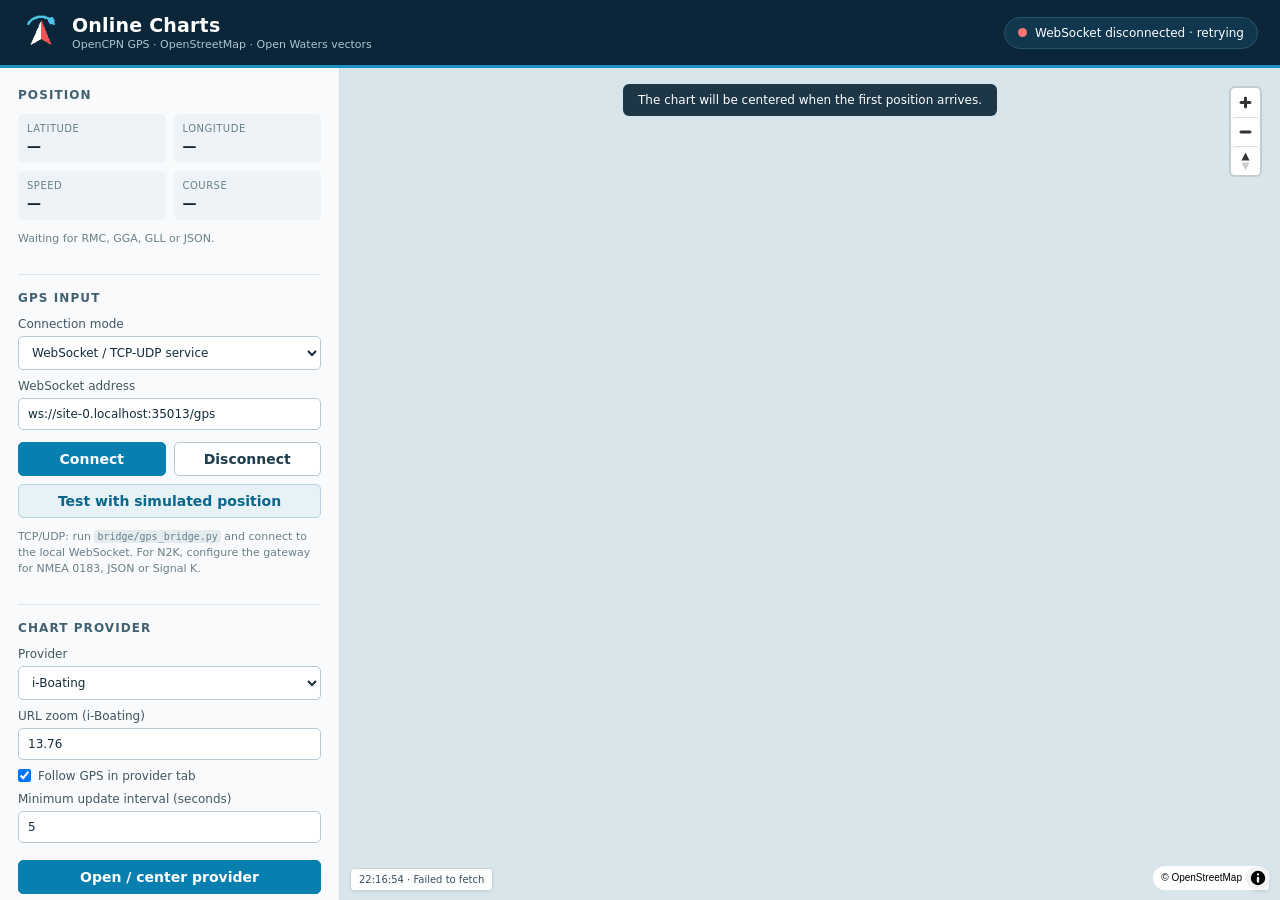
<file: data/online_charts/index.html>
<!doctype html>
<html lang="en">
<head>
  <meta charset="utf-8">
  <meta name="viewport" content="width=device-width,initial-scale=1">
  <meta http-equiv="refresh" content="0;url=dashboard.html">
  <title>Online Charts</title>
</head>
<body><p><a href="dashboard.html">Open Online Charts</a></p></body>
</html>
</file>
<file: data/online_charts/vendor/maplibre-gl.css>
.maplibregl-map{font:12px/20px Helvetica Neue,Arial,Helvetica,sans-serif;overflow:hidden;position:relative;-webkit-tap-highlight-color:rgb(0 0 0/0)}.maplibregl-canvas{left:0;position:absolute;top:0}.maplibregl-map:fullscreen{height:100%;width:100%}.maplibregl-ctrl-group button.maplibregl-ctrl-compass{touch-action:none}.maplibregl-canvas-container.maplibregl-interactive,.maplibregl-ctrl-group button.maplibregl-ctrl-compass{cursor:grab;-webkit-user-select:none;-moz-user-select:none;user-select:none}.maplibregl-canvas-container.maplibregl-interactive.maplibregl-track-pointer{cursor:pointer}.maplibregl-canvas-container.maplibregl-interactive:active,.maplibregl-ctrl-group button.maplibregl-ctrl-compass:active{cursor:grabbing}.maplibregl-canvas-container.maplibregl-touch-zoom-rotate,.maplibregl-canvas-container.maplibregl-touch-zoom-rotate .maplibregl-canvas{touch-action:pan-x pan-y}.maplibregl-canvas-container.maplibregl-touch-drag-pan,.maplibregl-canvas-container.maplibregl-touch-drag-pan .maplibregl-canvas{touch-action:pinch-zoom}.maplibregl-canvas-container.maplibregl-touch-zoom-rotate.maplibregl-touch-drag-pan,.maplibregl-canvas-container.maplibregl-touch-zoom-rotate.maplibregl-touch-drag-pan .maplibregl-canvas{touch-action:none}.maplibregl-canvas-container.maplibregl-touch-drag-pan.maplibregl-cooperative-gestures,.maplibregl-canvas-container.maplibregl-touch-drag-pan.maplibregl-cooperative-gestures .maplibregl-canvas{touch-action:pan-x pan-y}.maplibregl-ctrl-bottom-left,.maplibregl-ctrl-bottom-right,.maplibregl-ctrl-top-left,.maplibregl-ctrl-top-right{pointer-events:none;position:absolute;z-index:2}.maplibregl-ctrl-top-left{left:0;top:0}.maplibregl-ctrl-top-right{right:0;top:0}.maplibregl-ctrl-bottom-left{bottom:0;left:0}.maplibregl-ctrl-bottom-right{bottom:0;right:0}.maplibregl-ctrl{clear:both;pointer-events:auto;transform:translate(0)}.maplibregl-ctrl-top-left .maplibregl-ctrl{float:left;margin:10px 0 0 10px}.maplibregl-ctrl-top-right .maplibregl-ctrl{float:right;margin:10px 10px 0 0}.maplibregl-ctrl-bottom-left .maplibregl-ctrl{float:left;margin:0 0 10px 10px}.maplibregl-ctrl-bottom-right .maplibregl-ctrl{float:right;margin:0 10px 10px 0}.maplibregl-ctrl-group{background:#fff;border-radius:4px}.maplibregl-ctrl-group:not(:empty){box-shadow:0 0 0 2px rgba(0,0,0,.1)}@media (forced-colors:active){.maplibregl-ctrl-group:not(:empty){box-shadow:0 0 0 2px ButtonText}}.maplibregl-ctrl-group button{background-color:transparent;border:0;box-sizing:border-box;cursor:pointer;display:block;height:29px;outline:none;padding:0;width:29px}.maplibregl-ctrl-group button+button{border-top:1px solid #ddd}.maplibregl-ctrl button .maplibregl-ctrl-icon{background-position:50%;background-repeat:no-repeat;display:block;height:100%;width:100%}@media (forced-colors:active){.maplibregl-ctrl-icon{background-color:transparent}.maplibregl-ctrl-group button+button{border-top:1px solid ButtonText}}.maplibregl-ctrl button::-moz-focus-inner{border:0;padding:0}.maplibregl-ctrl-attrib-button:focus,.maplibregl-ctrl-group button:focus{box-shadow:0 0 2px 2px #0096ff}.maplibregl-ctrl button:disabled{cursor:not-allowed}.maplibregl-ctrl button:disabled .maplibregl-ctrl-icon{opacity:.25}@media (hover:hover){.maplibregl-ctrl button:not(:disabled):hover{background-color:rgba(0,0,0,.05)}}.maplibregl-ctrl button:not(:disabled):active{background-color:rgba(0,0,0,.05)}.maplibregl-ctrl-group button:focus:focus-visible{box-shadow:0 0 2px 2px #0096ff}.maplibregl-ctrl-group button:focus:not(:focus-visible){box-shadow:none}.maplibregl-ctrl-group button:focus:first-child{border-radius:4px 4px 0 0}.maplibregl-ctrl-group button:focus:last-child{border-radius:0 0 4px 4px}.maplibregl-ctrl-group button:focus:only-child{border-radius:inherit}.maplibregl-ctrl button.maplibregl-ctrl-zoom-out .maplibregl-ctrl-icon{background-image:url("data:image/svg+xml;charset=utf-8,%3Csvg xmlns='http://www.w3.org/2000/svg' width='29' height='29' fill='%23333' viewBox='0 0 29 29'%3E%3Cpath d='M10 13c-.75 0-1.5.75-1.5 1.5S9.25 16 10 16h9c.75 0 1.5-.75 1.5-1.5S19.75 13 19 13z'/%3E%3C/svg%3E")}.maplibregl-ctrl button.maplibregl-ctrl-zoom-in .maplibregl-ctrl-icon{background-image:url("data:image/svg+xml;charset=utf-8,%3Csvg xmlns='http://www.w3.org/2000/svg' width='29' height='29' fill='%23333' viewBox='0 0 29 29'%3E%3Cpath d='M14.5 8.5c-.75 0-1.5.75-1.5 1.5v3h-3c-.75 0-1.5.75-1.5 1.5S9.25 16 10 16h3v3c0 .75.75 1.5 1.5 1.5S16 19.75 16 19v-3h3c.75 0 1.5-.75 1.5-1.5S19.75 13 19 13h-3v-3c0-.75-.75-1.5-1.5-1.5'/%3E%3C/svg%3E")}@media (forced-colors:active){.maplibregl-ctrl button.maplibregl-ctrl-zoom-out .maplibregl-ctrl-icon{background-image:url("data:image/svg+xml;charset=utf-8,%3Csvg xmlns='http://www.w3.org/2000/svg' width='29' height='29' fill='%23fff' viewBox='0 0 29 29'%3E%3Cpath d='M10 13c-.75 0-1.5.75-1.5 1.5S9.25 16 10 16h9c.75 0 1.5-.75 1.5-1.5S19.75 13 19 13z'/%3E%3C/svg%3E")}.maplibregl-ctrl button.maplibregl-ctrl-zoom-in .maplibregl-ctrl-icon{background-image:url("data:image/svg+xml;charset=utf-8,%3Csvg xmlns='http://www.w3.org/2000/svg' width='29' height='29' fill='%23fff' viewBox='0 0 29 29'%3E%3Cpath d='M14.5 8.5c-.75 0-1.5.75-1.5 1.5v3h-3c-.75 0-1.5.75-1.5 1.5S9.25 16 10 16h3v3c0 .75.75 1.5 1.5 1.5S16 19.75 16 19v-3h3c.75 0 1.5-.75 1.5-1.5S19.75 13 19 13h-3v-3c0-.75-.75-1.5-1.5-1.5'/%3E%3C/svg%3E")}}@media (forced-colors:active) and (prefers-color-scheme:light){.maplibregl-ctrl button.maplibregl-ctrl-zoom-out .maplibregl-ctrl-icon{background-image:url("data:image/svg+xml;charset=utf-8,%3Csvg xmlns='http://www.w3.org/2000/svg' width='29' height='29' viewBox='0 0 29 29'%3E%3Cpath d='M10 13c-.75 0-1.5.75-1.5 1.5S9.25 16 10 16h9c.75 0 1.5-.75 1.5-1.5S19.75 13 19 13z'/%3E%3C/svg%3E")}.maplibregl-ctrl button.maplibregl-ctrl-zoom-in .maplibregl-ctrl-icon{background-image:url("data:image/svg+xml;charset=utf-8,%3Csvg xmlns='http://www.w3.org/2000/svg' width='29' height='29' viewBox='0 0 29 29'%3E%3Cpath d='M14.5 8.5c-.75 0-1.5.75-1.5 1.5v3h-3c-.75 0-1.5.75-1.5 1.5S9.25 16 10 16h3v3c0 .75.75 1.5 1.5 1.5S16 19.75 16 19v-3h3c.75 0 1.5-.75 1.5-1.5S19.75 13 19 13h-3v-3c0-.75-.75-1.5-1.5-1.5'/%3E%3C/svg%3E")}}.maplibregl-ctrl button.maplibregl-ctrl-fullscreen .maplibregl-ctrl-icon{background-image:url("data:image/svg+xml;charset=utf-8,%3Csvg xmlns='http://www.w3.org/2000/svg' width='29' height='29' fill='%23333' viewBox='0 0 29 29'%3E%3Cpath d='M24 16v5.5c0 1.75-.75 2.5-2.5 2.5H16v-1l3-1.5-4-5.5 1-1 5.5 4 1.5-3zM6 16l1.5 3 5.5-4 1 1-4 5.5 3 1.5v1H7.5C5.75 24 5 23.25 5 21.5V16zm7-11v1l-3 1.5 4 5.5-1 1-5.5-4L6 13H5V7.5C5 5.75 5.75 5 7.5 5zm11 2.5c0-1.75-.75-2.5-2.5-2.5H16v1l3 1.5-4 5.5 1 1 5.5-4 1.5 3h1z'/%3E%3C/svg%3E")}.maplibregl-ctrl button.maplibregl-ctrl-shrink .maplibregl-ctrl-icon{background-image:url("data:image/svg+xml;charset=utf-8,%3Csvg xmlns='http://www.w3.org/2000/svg' width='29' height='29' viewBox='0 0 29 29'%3E%3Cpath d='M18.5 16c-1.75 0-2.5.75-2.5 2.5V24h1l1.5-3 5.5 4 1-1-4-5.5 3-1.5v-1zM13 18.5c0-1.75-.75-2.5-2.5-2.5H5v1l3 1.5L4 24l1 1 5.5-4 1.5 3h1zm3-8c0 1.75.75 2.5 2.5 2.5H24v-1l-3-1.5L25 5l-1-1-5.5 4L17 5h-1zM10.5 13c1.75 0 2.5-.75 2.5-2.5V5h-1l-1.5 3L5 4 4 5l4 5.5L5 12v1z'/%3E%3C/svg%3E")}@media (forced-colors:active){.maplibregl-ctrl button.maplibregl-ctrl-fullscreen .maplibregl-ctrl-icon{background-image:url("data:image/svg+xml;charset=utf-8,%3Csvg xmlns='http://www.w3.org/2000/svg' width='29' height='29' fill='%23fff' viewBox='0 0 29 29'%3E%3Cpath d='M24 16v5.5c0 1.75-.75 2.5-2.5 2.5H16v-1l3-1.5-4-5.5 1-1 5.5 4 1.5-3zM6 16l1.5 3 5.5-4 1 1-4 5.5 3 1.5v1H7.5C5.75 24 5 23.25 5 21.5V16zm7-11v1l-3 1.5 4 5.5-1 1-5.5-4L6 13H5V7.5C5 5.75 5.75 5 7.5 5zm11 2.5c0-1.75-.75-2.5-2.5-2.5H16v1l3 1.5-4 5.5 1 1 5.5-4 1.5 3h1z'/%3E%3C/svg%3E")}.maplibregl-ctrl button.maplibregl-ctrl-shrink .maplibregl-ctrl-icon{background-image:url("data:image/svg+xml;charset=utf-8,%3Csvg xmlns='http://www.w3.org/2000/svg' width='29' height='29' fill='%23fff' viewBox='0 0 29 29'%3E%3Cpath d='M18.5 16c-1.75 0-2.5.75-2.5 2.5V24h1l1.5-3 5.5 4 1-1-4-5.5 3-1.5v-1zM13 18.5c0-1.75-.75-2.5-2.5-2.5H5v1l3 1.5L4 24l1 1 5.5-4 1.5 3h1zm3-8c0 1.75.75 2.5 2.5 2.5H24v-1l-3-1.5L25 5l-1-1-5.5 4L17 5h-1zM10.5 13c1.75 0 2.5-.75 2.5-2.5V5h-1l-1.5 3L5 4 4 5l4 5.5L5 12v1z'/%3E%3C/svg%3E")}}@media (forced-colors:active) and (prefers-color-scheme:light){.maplibregl-ctrl button.maplibregl-ctrl-fullscreen .maplibregl-ctrl-icon{background-image:url("data:image/svg+xml;charset=utf-8,%3Csvg xmlns='http://www.w3.org/2000/svg' width='29' height='29' viewBox='0 0 29 29'%3E%3Cpath d='M24 16v5.5c0 1.75-.75 2.5-2.5 2.5H16v-1l3-1.5-4-5.5 1-1 5.5 4 1.5-3zM6 16l1.5 3 5.5-4 1 1-4 5.5 3 1.5v1H7.5C5.75 24 5 23.25 5 21.5V16zm7-11v1l-3 1.5 4 5.5-1 1-5.5-4L6 13H5V7.5C5 5.75 5.75 5 7.5 5zm11 2.5c0-1.75-.75-2.5-2.5-2.5H16v1l3 1.5-4 5.5 1 1 5.5-4 1.5 3h1z'/%3E%3C/svg%3E")}.maplibregl-ctrl button.maplibregl-ctrl-shrink .maplibregl-ctrl-icon{background-image:url("data:image/svg+xml;charset=utf-8,%3Csvg xmlns='http://www.w3.org/2000/svg' width='29' height='29' viewBox='0 0 29 29'%3E%3Cpath d='M18.5 16c-1.75 0-2.5.75-2.5 2.5V24h1l1.5-3 5.5 4 1-1-4-5.5 3-1.5v-1zM13 18.5c0-1.75-.75-2.5-2.5-2.5H5v1l3 1.5L4 24l1 1 5.5-4 1.5 3h1zm3-8c0 1.75.75 2.5 2.5 2.5H24v-1l-3-1.5L25 5l-1-1-5.5 4L17 5h-1zM10.5 13c1.75 0 2.5-.75 2.5-2.5V5h-1l-1.5 3L5 4 4 5l4 5.5L5 12v1z'/%3E%3C/svg%3E")}}.maplibregl-ctrl button.maplibregl-ctrl-compass .maplibregl-ctrl-icon{background-image:url("data:image/svg+xml;charset=utf-8,%3Csvg xmlns='http://www.w3.org/2000/svg' width='29' height='29' fill='%23333' viewBox='0 0 29 29'%3E%3Cpath d='m10.5 14 4-8 4 8z'/%3E%3Cpath fill='%23ccc' d='m10.5 16 4 8 4-8z'/%3E%3C/svg%3E")}@media (forced-colors:active){.maplibregl-ctrl button.maplibregl-ctrl-compass .maplibregl-ctrl-icon{background-image:url("data:image/svg+xml;charset=utf-8,%3Csvg xmlns='http://www.w3.org/2000/svg' width='29' height='29' fill='%23fff' viewBox='0 0 29 29'%3E%3Cpath d='m10.5 14 4-8 4 8z'/%3E%3Cpath fill='%23ccc' d='m10.5 16 4 8 4-8z'/%3E%3C/svg%3E")}}@media (forced-colors:active) and (prefers-color-scheme:light){.maplibregl-ctrl button.maplibregl-ctrl-compass .maplibregl-ctrl-icon{background-image:url("data:image/svg+xml;charset=utf-8,%3Csvg xmlns='http://www.w3.org/2000/svg' width='29' height='29' viewBox='0 0 29 29'%3E%3Cpath d='m10.5 14 4-8 4 8z'/%3E%3Cpath fill='%23ccc' d='m10.5 16 4 8 4-8z'/%3E%3C/svg%3E")}}.maplibregl-ctrl button.maplibregl-ctrl-globe .maplibregl-ctrl-icon{background-image:url("data:image/svg+xml;charset=utf-8,%3Csvg xmlns='http://www.w3.org/2000/svg' width='22' height='22' fill='none' stroke='%23333' viewBox='0 0 22 22'%3E%3Ccircle cx='11' cy='11' r='8.5'/%3E%3Cpath d='M17.5 11c0 4.819-3.02 8.5-6.5 8.5S4.5 15.819 4.5 11 7.52 2.5 11 2.5s6.5 3.681 6.5 8.5Z'/%3E%3Cpath d='M13.5 11c0 2.447-.331 4.64-.853 6.206-.262.785-.562 1.384-.872 1.777-.314.399-.58.517-.775.517s-.461-.118-.775-.517c-.31-.393-.61-.992-.872-1.777C8.831 15.64 8.5 13.446 8.5 11s.331-4.64.853-6.206c.262-.785.562-1.384.872-1.777.314-.399.58-.517.775-.517s.461.118.775.517c.31.393.61.992.872 1.777.522 1.565.853 3.76.853 6.206Z'/%3E%3Cpath d='M11 7.5c-1.909 0-3.622-.166-4.845-.428-.616-.132-1.08-.283-1.379-.434a1.3 1.3 0 0 1-.224-.138q.07-.058.224-.138c.299-.151.763-.302 1.379-.434C7.378 5.666 9.091 5.5 11 5.5s3.622.166 4.845.428c.616.132 1.08.283 1.379.434.105.053.177.1.224.138q-.07.058-.224.138c-.299.151-.763.302-1.379.434-1.223.262-2.936.428-4.845.428ZM4.486 6.436ZM11 16.5c-1.909 0-3.622-.166-4.845-.428-.616-.132-1.08-.283-1.379-.434a1.3 1.3 0 0 1-.224-.138 1.3 1.3 0 0 1 .224-.138c.299-.151.763-.302 1.379-.434C7.378 14.666 9.091 14.5 11 14.5s3.622.166 4.845.428c.616.132 1.08.283 1.379.434.105.053.177.1.224.138a1.3 1.3 0 0 1-.224.138c-.299.151-.763.302-1.379.434-1.223.262-2.936.428-4.845.428Zm-6.514-1.064ZM11 12.5c-2.46 0-4.672-.222-6.255-.574-.796-.177-1.406-.38-1.805-.59a1.5 1.5 0 0 1-.39-.272.3.3 0 0 1-.047-.064.3.3 0 0 1 .048-.064c.066-.073.189-.167.389-.272.399-.21 1.009-.413 1.805-.59C6.328 9.722 8.54 9.5 11 9.5s4.672.222 6.256.574c.795.177 1.405.38 1.804.59.2.105.323.2.39.272a.3.3 0 0 1 .047.064.3.3 0 0 1-.048.064 1.4 1.4 0 0 1-.389.272c-.399.21-1.009.413-1.804.59-1.584.352-3.796.574-6.256.574Zm-8.501-1.51v.002zm0 .018v.002zm17.002.002v-.002zm0-.018v-.002z'/%3E%3C/svg%3E")}.maplibregl-ctrl button.maplibregl-ctrl-globe-enabled .maplibregl-ctrl-icon{background-image:url("data:image/svg+xml;charset=utf-8,%3Csvg xmlns='http://www.w3.org/2000/svg' width='22' height='22' fill='none' stroke='%2333b5e5' viewBox='0 0 22 22'%3E%3Ccircle cx='11' cy='11' r='8.5'/%3E%3Cpath d='M17.5 11c0 4.819-3.02 8.5-6.5 8.5S4.5 15.819 4.5 11 7.52 2.5 11 2.5s6.5 3.681 6.5 8.5Z'/%3E%3Cpath d='M13.5 11c0 2.447-.331 4.64-.853 6.206-.262.785-.562 1.384-.872 1.777-.314.399-.58.517-.775.517s-.461-.118-.775-.517c-.31-.393-.61-.992-.872-1.777C8.831 15.64 8.5 13.446 8.5 11s.331-4.64.853-6.206c.262-.785.562-1.384.872-1.777.314-.399.58-.517.775-.517s.461.118.775.517c.31.393.61.992.872 1.777.522 1.565.853 3.76.853 6.206Z'/%3E%3Cpath d='M11 7.5c-1.909 0-3.622-.166-4.845-.428-.616-.132-1.08-.283-1.379-.434a1.3 1.3 0 0 1-.224-.138q.07-.058.224-.138c.299-.151.763-.302 1.379-.434C7.378 5.666 9.091 5.5 11 5.5s3.622.166 4.845.428c.616.132 1.08.283 1.379.434.105.053.177.1.224.138q-.07.058-.224.138c-.299.151-.763.302-1.379.434-1.223.262-2.936.428-4.845.428ZM4.486 6.436ZM11 16.5c-1.909 0-3.622-.166-4.845-.428-.616-.132-1.08-.283-1.379-.434a1.3 1.3 0 0 1-.224-.138 1.3 1.3 0 0 1 .224-.138c.299-.151.763-.302 1.379-.434C7.378 14.666 9.091 14.5 11 14.5s3.622.166 4.845.428c.616.132 1.08.283 1.379.434.105.053.177.1.224.138a1.3 1.3 0 0 1-.224.138c-.299.151-.763.302-1.379.434-1.223.262-2.936.428-4.845.428Zm-6.514-1.064ZM11 12.5c-2.46 0-4.672-.222-6.255-.574-.796-.177-1.406-.38-1.805-.59a1.5 1.5 0 0 1-.39-.272.3.3 0 0 1-.047-.064.3.3 0 0 1 .048-.064c.066-.073.189-.167.389-.272.399-.21 1.009-.413 1.805-.59C6.328 9.722 8.54 9.5 11 9.5s4.672.222 6.256.574c.795.177 1.405.38 1.804.59.2.105.323.2.39.272a.3.3 0 0 1 .047.064.3.3 0 0 1-.048.064 1.4 1.4 0 0 1-.389.272c-.399.21-1.009.413-1.804.59-1.584.352-3.796.574-6.256.574Zm-8.501-1.51v.002zm0 .018v.002zm17.002.002v-.002zm0-.018v-.002z'/%3E%3C/svg%3E")}.maplibregl-ctrl button.maplibregl-ctrl-terrain .maplibregl-ctrl-icon{background-image:url("data:image/svg+xml;charset=utf-8,%3Csvg xmlns='http://www.w3.org/2000/svg' width='22' height='22' fill='%23333' viewBox='0 0 22 22'%3E%3Cpath d='m1.754 13.406 4.453-4.851 3.09 3.09 3.281 3.277.969-.969-3.309-3.312 3.844-4.121 6.148 6.886h1.082v-.855l-7.207-8.07-4.84 5.187L6.169 6.57l-5.48 5.965v.871ZM.688 16.844h20.625v1.375H.688Zm0 0'/%3E%3C/svg%3E")}.maplibregl-ctrl button.maplibregl-ctrl-terrain-enabled .maplibregl-ctrl-icon{background-image:url("data:image/svg+xml;charset=utf-8,%3Csvg xmlns='http://www.w3.org/2000/svg' width='22' height='22' fill='%2333b5e5' viewBox='0 0 22 22'%3E%3Cpath d='m1.754 13.406 4.453-4.851 3.09 3.09 3.281 3.277.969-.969-3.309-3.312 3.844-4.121 6.148 6.886h1.082v-.855l-7.207-8.07-4.84 5.187L6.169 6.57l-5.48 5.965v.871ZM.688 16.844h20.625v1.375H.688Zm0 0'/%3E%3C/svg%3E")}.maplibregl-ctrl button.maplibregl-ctrl-geolocate .maplibregl-ctrl-icon{background-image:url("data:image/svg+xml;charset=utf-8,%3Csvg xmlns='http://www.w3.org/2000/svg' width='29' height='29' fill='%23333' viewBox='0 0 20 20'%3E%3Cpath d='M10 4C9 4 9 5 9 5v.1A5 5 0 0 0 5.1 9H5s-1 0-1 1 1 1 1 1h.1A5 5 0 0 0 9 14.9v.1s0 1 1 1 1-1 1-1v-.1a5 5 0 0 0 3.9-3.9h.1s1 0 1-1-1-1-1-1h-.1A5 5 0 0 0 11 5.1V5s0-1-1-1m0 2.5a3.5 3.5 0 1 1 0 7 3.5 3.5 0 1 1 0-7'/%3E%3Ccircle cx='10' cy='10' r='2'/%3E%3C/svg%3E")}.maplibregl-ctrl button.maplibregl-ctrl-geolocate:disabled .maplibregl-ctrl-icon{background-image:url("data:image/svg+xml;charset=utf-8,%3Csvg xmlns='http://www.w3.org/2000/svg' width='29' height='29' fill='%23aaa' viewBox='0 0 20 20'%3E%3Cpath d='M10 4C9 4 9 5 9 5v.1A5 5 0 0 0 5.1 9H5s-1 0-1 1 1 1 1 1h.1A5 5 0 0 0 9 14.9v.1s0 1 1 1 1-1 1-1v-.1a5 5 0 0 0 3.9-3.9h.1s1 0 1-1-1-1-1-1h-.1A5 5 0 0 0 11 5.1V5s0-1-1-1m0 2.5a3.5 3.5 0 1 1 0 7 3.5 3.5 0 1 1 0-7'/%3E%3Ccircle cx='10' cy='10' r='2'/%3E%3Cpath fill='red' d='m14 5 1 1-9 9-1-1z'/%3E%3C/svg%3E")}.maplibregl-ctrl button.maplibregl-ctrl-geolocate.maplibregl-ctrl-geolocate-active .maplibregl-ctrl-icon{background-image:url("data:image/svg+xml;charset=utf-8,%3Csvg xmlns='http://www.w3.org/2000/svg' width='29' height='29' fill='%2333b5e5' viewBox='0 0 20 20'%3E%3Cpath d='M10 4C9 4 9 5 9 5v.1A5 5 0 0 0 5.1 9H5s-1 0-1 1 1 1 1 1h.1A5 5 0 0 0 9 14.9v.1s0 1 1 1 1-1 1-1v-.1a5 5 0 0 0 3.9-3.9h.1s1 0 1-1-1-1-1-1h-.1A5 5 0 0 0 11 5.1V5s0-1-1-1m0 2.5a3.5 3.5 0 1 1 0 7 3.5 3.5 0 1 1 0-7'/%3E%3Ccircle cx='10' cy='10' r='2'/%3E%3C/svg%3E")}.maplibregl-ctrl button.maplibregl-ctrl-geolocate.maplibregl-ctrl-geolocate-active-error .maplibregl-ctrl-icon{background-image:url("data:image/svg+xml;charset=utf-8,%3Csvg xmlns='http://www.w3.org/2000/svg' width='29' height='29' fill='%23e58978' viewBox='0 0 20 20'%3E%3Cpath d='M10 4C9 4 9 5 9 5v.1A5 5 0 0 0 5.1 9H5s-1 0-1 1 1 1 1 1h.1A5 5 0 0 0 9 14.9v.1s0 1 1 1 1-1 1-1v-.1a5 5 0 0 0 3.9-3.9h.1s1 0 1-1-1-1-1-1h-.1A5 5 0 0 0 11 5.1V5s0-1-1-1m0 2.5a3.5 3.5 0 1 1 0 7 3.5 3.5 0 1 1 0-7'/%3E%3Ccircle cx='10' cy='10' r='2'/%3E%3C/svg%3E")}.maplibregl-ctrl button.maplibregl-ctrl-geolocate.maplibregl-ctrl-geolocate-background .maplibregl-ctrl-icon{background-image:url("data:image/svg+xml;charset=utf-8,%3Csvg xmlns='http://www.w3.org/2000/svg' width='29' height='29' fill='%2333b5e5' viewBox='0 0 20 20'%3E%3Cpath d='M10 4C9 4 9 5 9 5v.1A5 5 0 0 0 5.1 9H5s-1 0-1 1 1 1 1 1h.1A5 5 0 0 0 9 14.9v.1s0 1 1 1 1-1 1-1v-.1a5 5 0 0 0 3.9-3.9h.1s1 0 1-1-1-1-1-1h-.1A5 5 0 0 0 11 5.1V5s0-1-1-1m0 2.5a3.5 3.5 0 1 1 0 7 3.5 3.5 0 1 1 0-7'/%3E%3C/svg%3E")}.maplibregl-ctrl button.maplibregl-ctrl-geolocate.maplibregl-ctrl-geolocate-background-error .maplibregl-ctrl-icon{background-image:url("data:image/svg+xml;charset=utf-8,%3Csvg xmlns='http://www.w3.org/2000/svg' width='29' height='29' fill='%23e54e33' viewBox='0 0 20 20'%3E%3Cpath d='M10 4C9 4 9 5 9 5v.1A5 5 0 0 0 5.1 9H5s-1 0-1 1 1 1 1 1h.1A5 5 0 0 0 9 14.9v.1s0 1 1 1 1-1 1-1v-.1a5 5 0 0 0 3.9-3.9h.1s1 0 1-1-1-1-1-1h-.1A5 5 0 0 0 11 5.1V5s0-1-1-1m0 2.5a3.5 3.5 0 1 1 0 7 3.5 3.5 0 1 1 0-7'/%3E%3C/svg%3E")}.maplibregl-ctrl button.maplibregl-ctrl-geolocate.maplibregl-ctrl-geolocate-waiting .maplibregl-ctrl-icon{animation:maplibregl-spin 2s linear infinite}@media (forced-colors:active){.maplibregl-ctrl button.maplibregl-ctrl-geolocate .maplibregl-ctrl-icon{background-image:url("data:image/svg+xml;charset=utf-8,%3Csvg xmlns='http://www.w3.org/2000/svg' width='29' height='29' fill='%23fff' viewBox='0 0 20 20'%3E%3Cpath d='M10 4C9 4 9 5 9 5v.1A5 5 0 0 0 5.1 9H5s-1 0-1 1 1 1 1 1h.1A5 5 0 0 0 9 14.9v.1s0 1 1 1 1-1 1-1v-.1a5 5 0 0 0 3.9-3.9h.1s1 0 1-1-1-1-1-1h-.1A5 5 0 0 0 11 5.1V5s0-1-1-1m0 2.5a3.5 3.5 0 1 1 0 7 3.5 3.5 0 1 1 0-7'/%3E%3Ccircle cx='10' cy='10' r='2'/%3E%3C/svg%3E")}.maplibregl-ctrl button.maplibregl-ctrl-geolocate:disabled .maplibregl-ctrl-icon{background-image:url("data:image/svg+xml;charset=utf-8,%3Csvg xmlns='http://www.w3.org/2000/svg' width='29' height='29' fill='%23999' viewBox='0 0 20 20'%3E%3Cpath d='M10 4C9 4 9 5 9 5v.1A5 5 0 0 0 5.1 9H5s-1 0-1 1 1 1 1 1h.1A5 5 0 0 0 9 14.9v.1s0 1 1 1 1-1 1-1v-.1a5 5 0 0 0 3.9-3.9h.1s1 0 1-1-1-1-1-1h-.1A5 5 0 0 0 11 5.1V5s0-1-1-1m0 2.5a3.5 3.5 0 1 1 0 7 3.5 3.5 0 1 1 0-7'/%3E%3Ccircle cx='10' cy='10' r='2'/%3E%3Cpath fill='red' d='m14 5 1 1-9 9-1-1z'/%3E%3C/svg%3E")}.maplibregl-ctrl button.maplibregl-ctrl-geolocate.maplibregl-ctrl-geolocate-active .maplibregl-ctrl-icon{background-image:url("data:image/svg+xml;charset=utf-8,%3Csvg xmlns='http://www.w3.org/2000/svg' width='29' height='29' fill='%2333b5e5' viewBox='0 0 20 20'%3E%3Cpath d='M10 4C9 4 9 5 9 5v.1A5 5 0 0 0 5.1 9H5s-1 0-1 1 1 1 1 1h.1A5 5 0 0 0 9 14.9v.1s0 1 1 1 1-1 1-1v-.1a5 5 0 0 0 3.9-3.9h.1s1 0 1-1-1-1-1-1h-.1A5 5 0 0 0 11 5.1V5s0-1-1-1m0 2.5a3.5 3.5 0 1 1 0 7 3.5 3.5 0 1 1 0-7'/%3E%3Ccircle cx='10' cy='10' r='2'/%3E%3C/svg%3E")}.maplibregl-ctrl button.maplibregl-ctrl-geolocate.maplibregl-ctrl-geolocate-active-error .maplibregl-ctrl-icon{background-image:url("data:image/svg+xml;charset=utf-8,%3Csvg xmlns='http://www.w3.org/2000/svg' width='29' height='29' fill='%23e58978' viewBox='0 0 20 20'%3E%3Cpath d='M10 4C9 4 9 5 9 5v.1A5 5 0 0 0 5.1 9H5s-1 0-1 1 1 1 1 1h.1A5 5 0 0 0 9 14.9v.1s0 1 1 1 1-1 1-1v-.1a5 5 0 0 0 3.9-3.9h.1s1 0 1-1-1-1-1-1h-.1A5 5 0 0 0 11 5.1V5s0-1-1-1m0 2.5a3.5 3.5 0 1 1 0 7 3.5 3.5 0 1 1 0-7'/%3E%3Ccircle cx='10' cy='10' r='2'/%3E%3C/svg%3E")}.maplibregl-ctrl button.maplibregl-ctrl-geolocate.maplibregl-ctrl-geolocate-background .maplibregl-ctrl-icon{background-image:url("data:image/svg+xml;charset=utf-8,%3Csvg xmlns='http://www.w3.org/2000/svg' width='29' height='29' fill='%2333b5e5' viewBox='0 0 20 20'%3E%3Cpath d='M10 4C9 4 9 5 9 5v.1A5 5 0 0 0 5.1 9H5s-1 0-1 1 1 1 1 1h.1A5 5 0 0 0 9 14.9v.1s0 1 1 1 1-1 1-1v-.1a5 5 0 0 0 3.9-3.9h.1s1 0 1-1-1-1-1-1h-.1A5 5 0 0 0 11 5.1V5s0-1-1-1m0 2.5a3.5 3.5 0 1 1 0 7 3.5 3.5 0 1 1 0-7'/%3E%3C/svg%3E")}.maplibregl-ctrl button.maplibregl-ctrl-geolocate.maplibregl-ctrl-geolocate-background-error .maplibregl-ctrl-icon{background-image:url("data:image/svg+xml;charset=utf-8,%3Csvg xmlns='http://www.w3.org/2000/svg' width='29' height='29' fill='%23e54e33' viewBox='0 0 20 20'%3E%3Cpath d='M10 4C9 4 9 5 9 5v.1A5 5 0 0 0 5.1 9H5s-1 0-1 1 1 1 1 1h.1A5 5 0 0 0 9 14.9v.1s0 1 1 1 1-1 1-1v-.1a5 5 0 0 0 3.9-3.9h.1s1 0 1-1-1-1-1-1h-.1A5 5 0 0 0 11 5.1V5s0-1-1-1m0 2.5a3.5 3.5 0 1 1 0 7 3.5 3.5 0 1 1 0-7'/%3E%3C/svg%3E")}}@media (forced-colors:active) and (prefers-color-scheme:light){.maplibregl-ctrl button.maplibregl-ctrl-geolocate .maplibregl-ctrl-icon{background-image:url("data:image/svg+xml;charset=utf-8,%3Csvg xmlns='http://www.w3.org/2000/svg' width='29' height='29' viewBox='0 0 20 20'%3E%3Cpath d='M10 4C9 4 9 5 9 5v.1A5 5 0 0 0 5.1 9H5s-1 0-1 1 1 1 1 1h.1A5 5 0 0 0 9 14.9v.1s0 1 1 1 1-1 1-1v-.1a5 5 0 0 0 3.9-3.9h.1s1 0 1-1-1-1-1-1h-.1A5 5 0 0 0 11 5.1V5s0-1-1-1m0 2.5a3.5 3.5 0 1 1 0 7 3.5 3.5 0 1 1 0-7'/%3E%3Ccircle cx='10' cy='10' r='2'/%3E%3C/svg%3E")}.maplibregl-ctrl button.maplibregl-ctrl-geolocate:disabled .maplibregl-ctrl-icon{background-image:url("data:image/svg+xml;charset=utf-8,%3Csvg xmlns='http://www.w3.org/2000/svg' width='29' height='29' fill='%23666' viewBox='0 0 20 20'%3E%3Cpath d='M10 4C9 4 9 5 9 5v.1A5 5 0 0 0 5.1 9H5s-1 0-1 1 1 1 1 1h.1A5 5 0 0 0 9 14.9v.1s0 1 1 1 1-1 1-1v-.1a5 5 0 0 0 3.9-3.9h.1s1 0 1-1-1-1-1-1h-.1A5 5 0 0 0 11 5.1V5s0-1-1-1m0 2.5a3.5 3.5 0 1 1 0 7 3.5 3.5 0 1 1 0-7'/%3E%3Ccircle cx='10' cy='10' r='2'/%3E%3Cpath fill='red' d='m14 5 1 1-9 9-1-1z'/%3E%3C/svg%3E")}}@keyframes maplibregl-spin{0%{transform:rotate(0deg)}to{transform:rotate(1turn)}}a.maplibregl-ctrl-logo{background-image:url("data:image/svg+xml;charset=utf-8,%3Csvg xmlns='http://www.w3.org/2000/svg' width='88' height='23' fill='none'%3E%3Cpath fill='%23000' fill-opacity='.4' fill-rule='evenodd' d='M17.408 16.796h-1.827l2.501-12.095h.198l3.324 6.533.988 2.19.988-2.19 3.258-6.533h.181l2.6 12.095h-1.81l-1.218-5.644-.362-1.71-.658 1.71-2.929 5.644h-.098l-2.914-5.644-.757-1.71-.345 1.71zm1.958-3.42-.726 3.663a1.255 1.255 0 0 1-1.232 1.011h-1.827a1.255 1.255 0 0 1-1.229-1.509l2.501-12.095a1.255 1.255 0 0 1 1.23-1.001h.197a1.25 1.25 0 0 1 1.12.685l3.19 6.273 3.125-6.263a1.25 1.25 0 0 1 1.123-.695h.181a1.255 1.255 0 0 1 1.227.991l1.443 6.71a5 5 0 0 1 .314-.787l.009-.016a4.6 4.6 0 0 1 1.777-1.887c.782-.46 1.668-.667 2.611-.667a4.6 4.6 0 0 1 1.7.32l.306.134c.21-.16.474-.256.759-.256h1.694a1.255 1.255 0 0 1 1.212.925 1.255 1.255 0 0 1 1.212-.925h1.711c.284 0 .545.094.755.252.613-.3 1.312-.45 2.075-.45 1.356 0 2.557.445 3.482 1.4q.47.48.763 1.064V4.701a1.255 1.255 0 0 1 1.255-1.255h1.86A1.255 1.255 0 0 1 54.44 4.7v9.194h2.217c.19 0 .37.043.532.118v-4.77c0-.356.147-.678.385-.906a2.42 2.42 0 0 1-.682-1.71c0-.665.267-1.253.735-1.7a2.45 2.45 0 0 1 1.722-.674 2.43 2.43 0 0 1 1.705.675q.318.302.504.683V4.7a1.255 1.255 0 0 1 1.255-1.255h1.744A1.255 1.255 0 0 1 65.812 4.7v3.335a4.8 4.8 0 0 1 1.526-.246c.938 0 1.817.214 2.59.69a4.47 4.47 0 0 1 1.67 1.743v-.98a1.255 1.255 0 0 1 1.256-1.256h1.777c.233 0 .451.064.639.174a3.4 3.4 0 0 1 1.567-.372c.346 0 .861.02 1.285.232a1.25 1.25 0 0 1 .689 1.004 4.7 4.7 0 0 1 .853-.588c.795-.44 1.675-.647 2.61-.647 1.385 0 2.65.39 3.525 1.396.836.938 1.168 2.173 1.168 3.528q-.001.515-.056 1.051a1.255 1.255 0 0 1-.947 1.09l.408.952a1.255 1.255 0 0 1-.477 1.552c-.418.268-.92.463-1.458.612-.613.171-1.304.244-2.049.244-1.06 0-2.043-.207-2.886-.698l-.015-.008c-.798-.48-1.419-1.135-1.818-1.963l-.004-.008a5.8 5.8 0 0 1-.548-2.512q0-.429.053-.843a1.3 1.3 0 0 1-.333-.086l-.166-.004c-.223 0-.426.062-.643.228-.03.024-.142.139-.142.59v3.883a1.255 1.255 0 0 1-1.256 1.256h-1.777a1.255 1.255 0 0 1-1.256-1.256V15.69l-.032.057a4.8 4.8 0 0 1-1.86 1.833 5.04 5.04 0 0 1-2.484.634 4.5 4.5 0 0 1-1.935-.424 1.25 1.25 0 0 1-.764.258h-1.71a1.255 1.255 0 0 1-1.256-1.255V7.687a2.4 2.4 0 0 1-.428.625c.253.23.412.561.412.93v7.553a1.255 1.255 0 0 1-1.256 1.255h-1.843a1.25 1.25 0 0 1-.894-.373c-.228.23-.544.373-.894.373H51.32a1.255 1.255 0 0 1-1.256-1.255v-1.251l-.061.117a4.7 4.7 0 0 1-1.782 1.884 4.77 4.77 0 0 1-2.485.67 5.6 5.6 0 0 1-1.485-.188l.009 2.764a1.255 1.255 0 0 1-1.255 1.259h-1.729a1.255 1.255 0 0 1-1.255-1.255v-3.537a1.255 1.255 0 0 1-1.167.793h-1.679a1.25 1.25 0 0 1-.77-.263 4.5 4.5 0 0 1-1.945.429c-.885 0-1.724-.21-2.495-.632l-.017-.01a5 5 0 0 1-1.081-.836 1.255 1.255 0 0 1-1.254 1.312h-1.81a1.255 1.255 0 0 1-1.228-.99l-.782-3.625-2.044 3.939a1.25 1.25 0 0 1-1.115.676h-.098a1.25 1.25 0 0 1-1.116-.68l-2.061-3.994zM35.92 16.63l.207-.114.223-.15q.493-.356.735-.785l.061-.118.033 1.332h1.678V9.242h-1.694l-.033 1.267q-.133-.329-.526-.658l-.032-.028a3.2 3.2 0 0 0-.668-.428l-.27-.12a3.3 3.3 0 0 0-1.235-.23q-1.136-.001-1.974.493a3.36 3.36 0 0 0-1.3 1.382q-.445.89-.444 2.074 0 1.2.51 2.107a3.8 3.8 0 0 0 1.382 1.381 3.9 3.9 0 0 0 1.893.477q.795 0 1.455-.33zm-2.789-5.38q-.576.675-.575 1.762 0 1.102.559 1.794.576.675 1.645.675a2.25 2.25 0 0 0 .934-.19 2.2 2.2 0 0 0 .468-.29l.178-.161a2.2 2.2 0 0 0 .397-.561q.244-.5.244-1.15v-.115q0-.708-.296-1.267l-.043-.077a2.2 2.2 0 0 0-.633-.709l-.13-.086-.047-.028a2.1 2.1 0 0 0-1.073-.285q-1.052 0-1.629.692zm2.316 2.706c.163-.17.28-.407.28-.83v-.114c0-.292-.06-.508-.15-.68a.96.96 0 0 0-.353-.389.85.85 0 0 0-.464-.127c-.4 0-.56.114-.664.239l-.01.012c-.148.174-.275.45-.275.945 0 .506.122.801.27.99.097.11.266.224.68.224.303 0 .504-.09.687-.269zm7.545 1.705a2.6 2.6 0 0 0 .331.423q.319.33.755.548l.173.074q.65.255 1.49.255 1.02 0 1.844-.493a3.45 3.45 0 0 0 1.316-1.4q.493-.904.493-2.089 0-1.909-.988-2.913-.988-1.02-2.584-1.02-.898 0-1.575.347a3 3 0 0 0-.415.262l-.199.166a3.4 3.4 0 0 0-.64.82V9.242h-1.712v11.553h1.729l-.017-5.134zm.53-1.138q.206.29.48.5l.155.11.053.034q.51.296 1.119.297 1.07 0 1.645-.675.577-.69.576-1.762 0-1.119-.576-1.777-.558-.675-1.645-.675-.435 0-.835.16a2 2 0 0 0-.284.136 2 2 0 0 0-.363.254 2.2 2.2 0 0 0-.46.569l-.082.162a2.6 2.6 0 0 0-.213 1.072v.115q0 .707.296 1.267l.135.211zm.964-.818a1.1 1.1 0 0 0 .367.385.94.94 0 0 0 .476.118c.423 0 .59-.117.687-.23.159-.194.28-.478.28-.95 0-.53-.133-.8-.266-.952l-.021-.025c-.078-.094-.231-.221-.68-.221a1 1 0 0 0-.503.135l-.012.007a.86.86 0 0 0-.335.343c-.073.133-.132.324-.132.614v.115a1.4 1.4 0 0 0 .14.66zm15.7-6.222q.347-.346.346-.856a1.05 1.05 0 0 0-.345-.79 1.18 1.18 0 0 0-.84-.329q-.51 0-.855.33a1.05 1.05 0 0 0-.346.79q0 .51.346.855.345.346.856.346.51 0 .839-.346zm4.337 9.314.033-1.332q.191.403.59.747l.098.081a4 4 0 0 0 .316.224l.223.122a3.2 3.2 0 0 0 1.44.322 3.8 3.8 0 0 0 1.875-.477 3.5 3.5 0 0 0 1.382-1.366q.527-.89.526-2.09 0-1.184-.444-2.073a3.24 3.24 0 0 0-1.283-1.399q-.823-.51-1.942-.51a3.5 3.5 0 0 0-1.527.344l-.086.043-.165.09a3 3 0 0 0-.33.214q-.432.315-.656.707a2 2 0 0 0-.099.198l.082-1.283V4.701h-1.744v12.095zm.473-2.509a2.5 2.5 0 0 0 .566.7q.117.098.245.18l.144.08a2.1 2.1 0 0 0 .975.232q1.07 0 1.645-.675.576-.69.576-1.778 0-1.102-.576-1.777-.56-.691-1.645-.692a2.2 2.2 0 0 0-1.015.235q-.22.113-.415.282l-.15.142a2.1 2.1 0 0 0-.42.594q-.223.479-.223 1.1v.115q0 .705.293 1.26zm2.616-.293c.157-.191.28-.479.28-.967 0-.51-.13-.79-.276-.961l-.021-.026c-.082-.1-.232-.225-.67-.225a.87.87 0 0 0-.681.279l-.012.011c-.154.155-.274.38-.274.807v.115c0 .285.057.499.144.669a1.1 1.1 0 0 0 .367.405c.137.082.28.123.455.123.423 0 .59-.118.686-.23zm8.266-3.013q.345-.13.724-.14l.069-.002q.493 0 .642.099l.247-1.794q-.196-.099-.717-.099a2.3 2.3 0 0 0-.545.063 2 2 0 0 0-.411.148 2.2 2.2 0 0 0-.4.249 2.5 2.5 0 0 0-.485.499 2.7 2.7 0 0 0-.32.581l-.05.137v-1.48h-1.778v7.553h1.777v-3.884q0-.546.159-.943a1.5 1.5 0 0 1 .466-.636 2.5 2.5 0 0 1 .399-.253 2 2 0 0 1 .224-.099zm9.784 2.656.05-.922q0-1.743-.856-2.698-.838-.97-2.584-.97-1.119-.001-2.007.493a3.46 3.46 0 0 0-1.4 1.382q-.493.906-.493 2.106 0 1.07.428 1.975.428.89 1.332 1.432.906.526 2.255.526.973 0 1.668-.185l.044-.012.135-.04q.613-.184.984-.421l-.542-1.267q-.3.162-.642.274l-.297.087q-.51.131-1.3.131-.954 0-1.497-.444a1.6 1.6 0 0 1-.192-.193q-.366-.44-.512-1.234l-.004-.021zm-5.427-1.256-.003.022h3.752v-.138q-.011-.727-.288-1.118a1 1 0 0 0-.156-.176q-.46-.428-1.316-.428-.986 0-1.494.604-.379.45-.494 1.234zm-27.053 2.77V4.7h-1.86v12.095h5.333V15.15zm7.103-5.908v7.553h-1.843V9.242h1.843z'/%3E%3Cpath fill='%23fff' d='m19.63 11.151-.757-1.71-.345 1.71-1.12 5.644h-1.827L18.083 4.7h.197l3.325 6.533.988 2.19.988-2.19L26.839 4.7h.181l2.6 12.095h-1.81l-1.218-5.644-.362-1.71-.658 1.71-2.93 5.644h-.098l-2.913-5.644zm14.836 5.81q-1.02 0-1.893-.478a3.8 3.8 0 0 1-1.381-1.382q-.51-.906-.51-2.106 0-1.185.444-2.074a3.36 3.36 0 0 1 1.3-1.382q.839-.494 1.974-.494a3.3 3.3 0 0 1 1.234.231 3.3 3.3 0 0 1 .97.575q.396.33.527.659l.033-1.267h1.694v7.553H37.18l-.033-1.332q-.279.593-1.02 1.053a3.17 3.17 0 0 1-1.662.444zm.296-1.482q.938 0 1.58-.642.642-.66.642-1.711v-.115q0-.708-.296-1.267a2.2 2.2 0 0 0-.807-.872 2.1 2.1 0 0 0-1.119-.313q-1.053 0-1.629.692-.575.675-.575 1.76 0 1.103.559 1.795.577.675 1.645.675zm6.521-6.237h1.711v1.4q.906-1.597 2.83-1.597 1.596 0 2.584 1.02.988 1.005.988 2.914 0 1.185-.493 2.09a3.46 3.46 0 0 1-1.316 1.399 3.5 3.5 0 0 1-1.844.493q-.954 0-1.662-.329a2.67 2.67 0 0 1-1.086-.97l.017 5.134h-1.728zm4.048 6.22q1.07 0 1.645-.674.577-.69.576-1.762 0-1.119-.576-1.777-.558-.675-1.645-.675-.592 0-1.12.296-.51.28-.822.823-.296.527-.296 1.234v.115q0 .708.296 1.267.313.543.823.855.51.296 1.119.297z'/%3E%3Cpath fill='%23e1e3e9' d='M51.325 4.7h1.86v10.45h3.473v1.646h-5.333zm7.12 4.542h1.843v7.553h-1.843zm.905-1.415a1.16 1.16 0 0 1-.856-.346 1.17 1.17 0 0 1-.346-.856 1.05 1.05 0 0 1 .346-.79q.346-.329.856-.329.494 0 .839.33a1.05 1.05 0 0 1 .345.79 1.16 1.16 0 0 1-.345.855q-.33.346-.84.346zm7.875 9.133a3.17 3.17 0 0 1-1.662-.444q-.723-.46-1.004-1.053l-.033 1.332h-1.71V4.701h1.743v4.657l-.082 1.283q.279-.658 1.086-1.119a3.5 3.5 0 0 1 1.778-.477q1.119 0 1.942.51a3.24 3.24 0 0 1 1.283 1.4q.445.888.444 2.072 0 1.201-.526 2.09a3.5 3.5 0 0 1-1.382 1.366 3.8 3.8 0 0 1-1.876.477zm-.296-1.481q1.069 0 1.645-.675.577-.69.577-1.778 0-1.102-.577-1.776-.56-.691-1.645-.692a2.12 2.12 0 0 0-1.58.659q-.642.641-.642 1.694v.115q0 .71.296 1.267a2.4 2.4 0 0 0 .807.872 2.1 2.1 0 0 0 1.119.313zm5.927-6.237h1.777v1.481q.263-.757.856-1.217a2.14 2.14 0 0 1 1.349-.46q.527 0 .724.098l-.247 1.794q-.149-.099-.642-.099-.774 0-1.416.494-.626.493-.626 1.58v3.883h-1.777V9.242zm9.534 7.718q-1.35 0-2.255-.526-.904-.543-1.332-1.432a4.6 4.6 0 0 1-.428-1.975q0-1.2.493-2.106a3.46 3.46 0 0 1 1.4-1.382q.889-.495 2.007-.494 1.744 0 2.584.97.855.956.856 2.7 0 .444-.05.92h-5.43q.18 1.005.708 1.45.542.443 1.497.443.79 0 1.3-.131a4 4 0 0 0 .938-.362l.542 1.267q-.411.263-1.119.46-.708.198-1.711.197zm1.596-4.558q.016-1.02-.444-1.432-.46-.428-1.316-.428-1.728 0-1.991 1.86z'/%3E%3Cpath d='M5.074 15.948a.484.657 0 0 0-.486.659v1.84a.484.657 0 0 0 .486.659h4.101a.484.657 0 0 0 .486-.659v-1.84a.484.657 0 0 0-.486-.659zm3.56 1.16H5.617v.838h3.017z' style='fill:%23fff;fill-rule:evenodd;stroke-width:1.03600001'/%3E%3Cg style='stroke-width:1.12603545'%3E%3Cpath d='M-9.408-1.416c-3.833-.025-7.056 2.912-7.08 6.615-.02 3.08 1.653 4.832 3.107 6.268.903.892 1.721 1.74 2.32 2.902l-.525-.004c-.543-.003-.992.304-1.24.639a1.87 1.87 0 0 0-.362 1.121l-.011 1.877c-.003.402.104.787.347 1.125.244.338.688.653 1.23.656l4.142.028c.542.003.99-.306 1.238-.641a1.87 1.87 0 0 0 .363-1.121l.012-1.875a1.87 1.87 0 0 0-.348-1.127c-.243-.338-.688-.653-1.23-.656l-.518-.004c.597-1.145 1.425-1.983 2.348-2.87 1.473-1.414 3.18-3.149 3.2-6.226-.016-3.59-2.923-6.684-6.993-6.707m-.006 1.1v.002c3.274.02 5.92 2.532 5.9 5.6-.017 2.706-1.39 4.026-2.863 5.44-1.034.994-2.118 2.033-2.814 3.633-.018.041-.052.055-.075.065q-.013.004-.02.01a.34.34 0 0 1-.226.084.34.34 0 0 1-.224-.086l-.092-.077c-.699-1.615-1.768-2.669-2.781-3.67-1.454-1.435-2.797-2.762-2.78-5.478.02-3.067 2.7-5.545 5.975-5.523m-.02 2.826c-1.62-.01-2.944 1.315-2.955 2.96-.01 1.646 1.295 2.988 2.916 2.999h.002c1.621.01 2.943-1.316 2.953-2.961.011-1.646-1.294-2.988-2.916-2.998m-.005 1.1c1.017.006 1.829.83 1.822 1.89s-.83 1.874-1.848 1.867c-1.018-.006-1.829-.83-1.822-1.89s.83-1.874 1.848-1.868m-2.155 11.857 4.14.025c.271.002.49.305.487.676l-.013 1.875c-.003.37-.224.67-.495.668l-4.14-.025c-.27-.002-.487-.306-.485-.676l.012-1.875c.003-.37.224-.67.494-.668' style='color:%23000;font-style:normal;font-variant:normal;font-weight:400;font-stretch:normal;font-size:medium;line-height:normal;font-family:sans-serif;font-variant-ligatures:normal;font-variant-position:normal;font-variant-caps:normal;font-variant-numeric:normal;font-variant-alternates:normal;font-feature-settings:normal;text-indent:0;text-align:start;text-decoration:none;text-decoration-line:none;text-decoration-style:solid;text-decoration-color:%23000;letter-spacing:normal;word-spacing:normal;text-transform:none;writing-mode:lr-tb;direction:ltr;text-orientation:mixed;dominant-baseline:auto;baseline-shift:baseline;text-anchor:start;white-space:normal;shape-padding:0;clip-rule:evenodd;display:inline;overflow:visible;visibility:visible;opacity:1;isolation:auto;mix-blend-mode:normal;color-interpolation:sRGB;color-interpolation-filters:linearRGB;solid-color:%23000;solid-opacity:1;vector-effect:none;fill:%23000;fill-opacity:.4;fill-rule:evenodd;stroke:none;stroke-width:2.47727823;stroke-linecap:butt;stroke-linejoin:miter;stroke-miterlimit:4;stroke-dasharray:none;stroke-dashoffset:0;stroke-opacity:1;color-rendering:auto;image-rendering:auto;shape-rendering:auto;text-rendering:auto' transform='translate(15.553 2.85)scale(.88807)'/%3E%3Cpath d='M-9.415-.316C-12.69-.338-15.37 2.14-15.39 5.207c-.017 2.716 1.326 4.041 2.78 5.477 1.013 1 2.081 2.055 2.78 3.67l.092.076a.34.34 0 0 0 .225.086.34.34 0 0 0 .227-.083l.019-.01c.022-.009.057-.024.074-.064.697-1.6 1.78-2.64 2.814-3.634 1.473-1.414 2.847-2.733 2.864-5.44.02-3.067-2.627-5.58-5.901-5.601m-.057 8.784c1.621.011 2.944-1.315 2.955-2.96.01-1.646-1.295-2.988-2.916-2.999-1.622-.01-2.945 1.315-2.955 2.96s1.295 2.989 2.916 3' style='clip-rule:evenodd;fill:%23e1e3e9;fill-opacity:1;fill-rule:evenodd;stroke:none;stroke-width:2.47727823;stroke-miterlimit:4;stroke-dasharray:none;stroke-opacity:.4' transform='translate(15.553 2.85)scale(.88807)'/%3E%3Cpath d='M-11.594 15.465c-.27-.002-.492.297-.494.668l-.012 1.876c-.003.371.214.673.485.675l4.14.027c.271.002.492-.298.495-.668l.012-1.877c.003-.37-.215-.672-.485-.674z' style='clip-rule:evenodd;fill:%23fff;fill-opacity:1;fill-rule:evenodd;stroke:none;stroke-width:2.47727823;stroke-miterlimit:4;stroke-dasharray:none;stroke-opacity:.4' transform='translate(15.553 2.85)scale(.88807)'/%3E%3C/g%3E%3C/svg%3E");background-repeat:no-repeat;cursor:pointer;display:block;height:23px;margin:0 0 -4px -4px;overflow:hidden;width:88px}a.maplibregl-ctrl-logo.maplibregl-compact{width:14px}@media (forced-colors:active){a.maplibregl-ctrl-logo{background-color:transparent;background-image:url("data:image/svg+xml;charset=utf-8,%3Csvg xmlns='http://www.w3.org/2000/svg' width='88' height='23' fill='none'%3E%3Cpath fill='%23000' fill-opacity='.4' fill-rule='evenodd' d='M17.408 16.796h-1.827l2.501-12.095h.198l3.324 6.533.988 2.19.988-2.19 3.258-6.533h.181l2.6 12.095h-1.81l-1.218-5.644-.362-1.71-.658 1.71-2.929 5.644h-.098l-2.914-5.644-.757-1.71-.345 1.71zm1.958-3.42-.726 3.663a1.255 1.255 0 0 1-1.232 1.011h-1.827a1.255 1.255 0 0 1-1.229-1.509l2.501-12.095a1.255 1.255 0 0 1 1.23-1.001h.197a1.25 1.25 0 0 1 1.12.685l3.19 6.273 3.125-6.263a1.25 1.25 0 0 1 1.123-.695h.181a1.255 1.255 0 0 1 1.227.991l1.443 6.71a5 5 0 0 1 .314-.787l.009-.016a4.6 4.6 0 0 1 1.777-1.887c.782-.46 1.668-.667 2.611-.667a4.6 4.6 0 0 1 1.7.32l.306.134c.21-.16.474-.256.759-.256h1.694a1.255 1.255 0 0 1 1.212.925 1.255 1.255 0 0 1 1.212-.925h1.711c.284 0 .545.094.755.252.613-.3 1.312-.45 2.075-.45 1.356 0 2.557.445 3.482 1.4q.47.48.763 1.064V4.701a1.255 1.255 0 0 1 1.255-1.255h1.86A1.255 1.255 0 0 1 54.44 4.7v9.194h2.217c.19 0 .37.043.532.118v-4.77c0-.356.147-.678.385-.906a2.42 2.42 0 0 1-.682-1.71c0-.665.267-1.253.735-1.7a2.45 2.45 0 0 1 1.722-.674 2.43 2.43 0 0 1 1.705.675q.318.302.504.683V4.7a1.255 1.255 0 0 1 1.255-1.255h1.744A1.255 1.255 0 0 1 65.812 4.7v3.335a4.8 4.8 0 0 1 1.526-.246c.938 0 1.817.214 2.59.69a4.47 4.47 0 0 1 1.67 1.743v-.98a1.255 1.255 0 0 1 1.256-1.256h1.777c.233 0 .451.064.639.174a3.4 3.4 0 0 1 1.567-.372c.346 0 .861.02 1.285.232a1.25 1.25 0 0 1 .689 1.004 4.7 4.7 0 0 1 .853-.588c.795-.44 1.675-.647 2.61-.647 1.385 0 2.65.39 3.525 1.396.836.938 1.168 2.173 1.168 3.528q-.001.515-.056 1.051a1.255 1.255 0 0 1-.947 1.09l.408.952a1.255 1.255 0 0 1-.477 1.552c-.418.268-.92.463-1.458.612-.613.171-1.304.244-2.049.244-1.06 0-2.043-.207-2.886-.698l-.015-.008c-.798-.48-1.419-1.135-1.818-1.963l-.004-.008a5.8 5.8 0 0 1-.548-2.512q0-.429.053-.843a1.3 1.3 0 0 1-.333-.086l-.166-.004c-.223 0-.426.062-.643.228-.03.024-.142.139-.142.59v3.883a1.255 1.255 0 0 1-1.256 1.256h-1.777a1.255 1.255 0 0 1-1.256-1.256V15.69l-.032.057a4.8 4.8 0 0 1-1.86 1.833 5.04 5.04 0 0 1-2.484.634 4.5 4.5 0 0 1-1.935-.424 1.25 1.25 0 0 1-.764.258h-1.71a1.255 1.255 0 0 1-1.256-1.255V7.687a2.4 2.4 0 0 1-.428.625c.253.23.412.561.412.93v7.553a1.255 1.255 0 0 1-1.256 1.255h-1.843a1.25 1.25 0 0 1-.894-.373c-.228.23-.544.373-.894.373H51.32a1.255 1.255 0 0 1-1.256-1.255v-1.251l-.061.117a4.7 4.7 0 0 1-1.782 1.884 4.77 4.77 0 0 1-2.485.67 5.6 5.6 0 0 1-1.485-.188l.009 2.764a1.255 1.255 0 0 1-1.255 1.259h-1.729a1.255 1.255 0 0 1-1.255-1.255v-3.537a1.255 1.255 0 0 1-1.167.793h-1.679a1.25 1.25 0 0 1-.77-.263 4.5 4.5 0 0 1-1.945.429c-.885 0-1.724-.21-2.495-.632l-.017-.01a5 5 0 0 1-1.081-.836 1.255 1.255 0 0 1-1.254 1.312h-1.81a1.255 1.255 0 0 1-1.228-.99l-.782-3.625-2.044 3.939a1.25 1.25 0 0 1-1.115.676h-.098a1.25 1.25 0 0 1-1.116-.68l-2.061-3.994zM35.92 16.63l.207-.114.223-.15q.493-.356.735-.785l.061-.118.033 1.332h1.678V9.242h-1.694l-.033 1.267q-.133-.329-.526-.658l-.032-.028a3.2 3.2 0 0 0-.668-.428l-.27-.12a3.3 3.3 0 0 0-1.235-.23q-1.136-.001-1.974.493a3.36 3.36 0 0 0-1.3 1.382q-.445.89-.444 2.074 0 1.2.51 2.107a3.8 3.8 0 0 0 1.382 1.381 3.9 3.9 0 0 0 1.893.477q.795 0 1.455-.33zm-2.789-5.38q-.576.675-.575 1.762 0 1.102.559 1.794.576.675 1.645.675a2.25 2.25 0 0 0 .934-.19 2.2 2.2 0 0 0 .468-.29l.178-.161a2.2 2.2 0 0 0 .397-.561q.244-.5.244-1.15v-.115q0-.708-.296-1.267l-.043-.077a2.2 2.2 0 0 0-.633-.709l-.13-.086-.047-.028a2.1 2.1 0 0 0-1.073-.285q-1.052 0-1.629.692zm2.316 2.706c.163-.17.28-.407.28-.83v-.114c0-.292-.06-.508-.15-.68a.96.96 0 0 0-.353-.389.85.85 0 0 0-.464-.127c-.4 0-.56.114-.664.239l-.01.012c-.148.174-.275.45-.275.945 0 .506.122.801.27.99.097.11.266.224.68.224.303 0 .504-.09.687-.269zm7.545 1.705a2.6 2.6 0 0 0 .331.423q.319.33.755.548l.173.074q.65.255 1.49.255 1.02 0 1.844-.493a3.45 3.45 0 0 0 1.316-1.4q.493-.904.493-2.089 0-1.909-.988-2.913-.988-1.02-2.584-1.02-.898 0-1.575.347a3 3 0 0 0-.415.262l-.199.166a3.4 3.4 0 0 0-.64.82V9.242h-1.712v11.553h1.729l-.017-5.134zm.53-1.138q.206.29.48.5l.155.11.053.034q.51.296 1.119.297 1.07 0 1.645-.675.577-.69.576-1.762 0-1.119-.576-1.777-.558-.675-1.645-.675-.435 0-.835.16a2 2 0 0 0-.284.136 2 2 0 0 0-.363.254 2.2 2.2 0 0 0-.46.569l-.082.162a2.6 2.6 0 0 0-.213 1.072v.115q0 .707.296 1.267l.135.211zm.964-.818a1.1 1.1 0 0 0 .367.385.94.94 0 0 0 .476.118c.423 0 .59-.117.687-.23.159-.194.28-.478.28-.95 0-.53-.133-.8-.266-.952l-.021-.025c-.078-.094-.231-.221-.68-.221a1 1 0 0 0-.503.135l-.012.007a.86.86 0 0 0-.335.343c-.073.133-.132.324-.132.614v.115a1.4 1.4 0 0 0 .14.66zm15.7-6.222q.347-.346.346-.856a1.05 1.05 0 0 0-.345-.79 1.18 1.18 0 0 0-.84-.329q-.51 0-.855.33a1.05 1.05 0 0 0-.346.79q0 .51.346.855.345.346.856.346.51 0 .839-.346zm4.337 9.314.033-1.332q.191.403.59.747l.098.081a4 4 0 0 0 .316.224l.223.122a3.2 3.2 0 0 0 1.44.322 3.8 3.8 0 0 0 1.875-.477 3.5 3.5 0 0 0 1.382-1.366q.527-.89.526-2.09 0-1.184-.444-2.073a3.24 3.24 0 0 0-1.283-1.399q-.823-.51-1.942-.51a3.5 3.5 0 0 0-1.527.344l-.086.043-.165.09a3 3 0 0 0-.33.214q-.432.315-.656.707a2 2 0 0 0-.099.198l.082-1.283V4.701h-1.744v12.095zm.473-2.509a2.5 2.5 0 0 0 .566.7q.117.098.245.18l.144.08a2.1 2.1 0 0 0 .975.232q1.07 0 1.645-.675.576-.69.576-1.778 0-1.102-.576-1.777-.56-.691-1.645-.692a2.2 2.2 0 0 0-1.015.235q-.22.113-.415.282l-.15.142a2.1 2.1 0 0 0-.42.594q-.223.479-.223 1.1v.115q0 .705.293 1.26zm2.616-.293c.157-.191.28-.479.28-.967 0-.51-.13-.79-.276-.961l-.021-.026c-.082-.1-.232-.225-.67-.225a.87.87 0 0 0-.681.279l-.012.011c-.154.155-.274.38-.274.807v.115c0 .285.057.499.144.669a1.1 1.1 0 0 0 .367.405c.137.082.28.123.455.123.423 0 .59-.118.686-.23zm8.266-3.013q.345-.13.724-.14l.069-.002q.493 0 .642.099l.247-1.794q-.196-.099-.717-.099a2.3 2.3 0 0 0-.545.063 2 2 0 0 0-.411.148 2.2 2.2 0 0 0-.4.249 2.5 2.5 0 0 0-.485.499 2.7 2.7 0 0 0-.32.581l-.05.137v-1.48h-1.778v7.553h1.777v-3.884q0-.546.159-.943a1.5 1.5 0 0 1 .466-.636 2.5 2.5 0 0 1 .399-.253 2 2 0 0 1 .224-.099zm9.784 2.656.05-.922q0-1.743-.856-2.698-.838-.97-2.584-.97-1.119-.001-2.007.493a3.46 3.46 0 0 0-1.4 1.382q-.493.906-.493 2.106 0 1.07.428 1.975.428.89 1.332 1.432.906.526 2.255.526.973 0 1.668-.185l.044-.012.135-.04q.613-.184.984-.421l-.542-1.267q-.3.162-.642.274l-.297.087q-.51.131-1.3.131-.954 0-1.497-.444a1.6 1.6 0 0 1-.192-.193q-.366-.44-.512-1.234l-.004-.021zm-5.427-1.256-.003.022h3.752v-.138q-.011-.727-.288-1.118a1 1 0 0 0-.156-.176q-.46-.428-1.316-.428-.986 0-1.494.604-.379.45-.494 1.234zm-27.053 2.77V4.7h-1.86v12.095h5.333V15.15zm7.103-5.908v7.553h-1.843V9.242h1.843z'/%3E%3Cpath fill='%23fff' d='m19.63 11.151-.757-1.71-.345 1.71-1.12 5.644h-1.827L18.083 4.7h.197l3.325 6.533.988 2.19.988-2.19L26.839 4.7h.181l2.6 12.095h-1.81l-1.218-5.644-.362-1.71-.658 1.71-2.93 5.644h-.098l-2.913-5.644zm14.836 5.81q-1.02 0-1.893-.478a3.8 3.8 0 0 1-1.381-1.382q-.51-.906-.51-2.106 0-1.185.444-2.074a3.36 3.36 0 0 1 1.3-1.382q.839-.494 1.974-.494a3.3 3.3 0 0 1 1.234.231 3.3 3.3 0 0 1 .97.575q.396.33.527.659l.033-1.267h1.694v7.553H37.18l-.033-1.332q-.279.593-1.02 1.053a3.17 3.17 0 0 1-1.662.444zm.296-1.482q.938 0 1.58-.642.642-.66.642-1.711v-.115q0-.708-.296-1.267a2.2 2.2 0 0 0-.807-.872 2.1 2.1 0 0 0-1.119-.313q-1.053 0-1.629.692-.575.675-.575 1.76 0 1.103.559 1.795.577.675 1.645.675zm6.521-6.237h1.711v1.4q.906-1.597 2.83-1.597 1.596 0 2.584 1.02.988 1.005.988 2.914 0 1.185-.493 2.09a3.46 3.46 0 0 1-1.316 1.399 3.5 3.5 0 0 1-1.844.493q-.954 0-1.662-.329a2.67 2.67 0 0 1-1.086-.97l.017 5.134h-1.728zm4.048 6.22q1.07 0 1.645-.674.577-.69.576-1.762 0-1.119-.576-1.777-.558-.675-1.645-.675-.592 0-1.12.296-.51.28-.822.823-.296.527-.296 1.234v.115q0 .708.296 1.267.313.543.823.855.51.296 1.119.297z'/%3E%3Cpath fill='%23e1e3e9' d='M51.325 4.7h1.86v10.45h3.473v1.646h-5.333zm7.12 4.542h1.843v7.553h-1.843zm.905-1.415a1.16 1.16 0 0 1-.856-.346 1.17 1.17 0 0 1-.346-.856 1.05 1.05 0 0 1 .346-.79q.346-.329.856-.329.494 0 .839.33a1.05 1.05 0 0 1 .345.79 1.16 1.16 0 0 1-.345.855q-.33.346-.84.346zm7.875 9.133a3.17 3.17 0 0 1-1.662-.444q-.723-.46-1.004-1.053l-.033 1.332h-1.71V4.701h1.743v4.657l-.082 1.283q.279-.658 1.086-1.119a3.5 3.5 0 0 1 1.778-.477q1.119 0 1.942.51a3.24 3.24 0 0 1 1.283 1.4q.445.888.444 2.072 0 1.201-.526 2.09a3.5 3.5 0 0 1-1.382 1.366 3.8 3.8 0 0 1-1.876.477zm-.296-1.481q1.069 0 1.645-.675.577-.69.577-1.778 0-1.102-.577-1.776-.56-.691-1.645-.692a2.12 2.12 0 0 0-1.58.659q-.642.641-.642 1.694v.115q0 .71.296 1.267a2.4 2.4 0 0 0 .807.872 2.1 2.1 0 0 0 1.119.313zm5.927-6.237h1.777v1.481q.263-.757.856-1.217a2.14 2.14 0 0 1 1.349-.46q.527 0 .724.098l-.247 1.794q-.149-.099-.642-.099-.774 0-1.416.494-.626.493-.626 1.58v3.883h-1.777V9.242zm9.534 7.718q-1.35 0-2.255-.526-.904-.543-1.332-1.432a4.6 4.6 0 0 1-.428-1.975q0-1.2.493-2.106a3.46 3.46 0 0 1 1.4-1.382q.889-.495 2.007-.494 1.744 0 2.584.97.855.956.856 2.7 0 .444-.05.92h-5.43q.18 1.005.708 1.45.542.443 1.497.443.79 0 1.3-.131a4 4 0 0 0 .938-.362l.542 1.267q-.411.263-1.119.46-.708.198-1.711.197zm1.596-4.558q.016-1.02-.444-1.432-.46-.428-1.316-.428-1.728 0-1.991 1.86z'/%3E%3Cpath d='M5.074 15.948a.484.657 0 0 0-.486.659v1.84a.484.657 0 0 0 .486.659h4.101a.484.657 0 0 0 .486-.659v-1.84a.484.657 0 0 0-.486-.659zm3.56 1.16H5.617v.838h3.017z' style='fill:%23fff;fill-rule:evenodd;stroke-width:1.03600001'/%3E%3Cg style='stroke-width:1.12603545'%3E%3Cpath d='M-9.408-1.416c-3.833-.025-7.056 2.912-7.08 6.615-.02 3.08 1.653 4.832 3.107 6.268.903.892 1.721 1.74 2.32 2.902l-.525-.004c-.543-.003-.992.304-1.24.639a1.87 1.87 0 0 0-.362 1.121l-.011 1.877c-.003.402.104.787.347 1.125.244.338.688.653 1.23.656l4.142.028c.542.003.99-.306 1.238-.641a1.87 1.87 0 0 0 .363-1.121l.012-1.875a1.87 1.87 0 0 0-.348-1.127c-.243-.338-.688-.653-1.23-.656l-.518-.004c.597-1.145 1.425-1.983 2.348-2.87 1.473-1.414 3.18-3.149 3.2-6.226-.016-3.59-2.923-6.684-6.993-6.707m-.006 1.1v.002c3.274.02 5.92 2.532 5.9 5.6-.017 2.706-1.39 4.026-2.863 5.44-1.034.994-2.118 2.033-2.814 3.633-.018.041-.052.055-.075.065q-.013.004-.02.01a.34.34 0 0 1-.226.084.34.34 0 0 1-.224-.086l-.092-.077c-.699-1.615-1.768-2.669-2.781-3.67-1.454-1.435-2.797-2.762-2.78-5.478.02-3.067 2.7-5.545 5.975-5.523m-.02 2.826c-1.62-.01-2.944 1.315-2.955 2.96-.01 1.646 1.295 2.988 2.916 2.999h.002c1.621.01 2.943-1.316 2.953-2.961.011-1.646-1.294-2.988-2.916-2.998m-.005 1.1c1.017.006 1.829.83 1.822 1.89s-.83 1.874-1.848 1.867c-1.018-.006-1.829-.83-1.822-1.89s.83-1.874 1.848-1.868m-2.155 11.857 4.14.025c.271.002.49.305.487.676l-.013 1.875c-.003.37-.224.67-.495.668l-4.14-.025c-.27-.002-.487-.306-.485-.676l.012-1.875c.003-.37.224-.67.494-.668' style='color:%23000;font-style:normal;font-variant:normal;font-weight:400;font-stretch:normal;font-size:medium;line-height:normal;font-family:sans-serif;font-variant-ligatures:normal;font-variant-position:normal;font-variant-caps:normal;font-variant-numeric:normal;font-variant-alternates:normal;font-feature-settings:normal;text-indent:0;text-align:start;text-decoration:none;text-decoration-line:none;text-decoration-style:solid;text-decoration-color:%23000;letter-spacing:normal;word-spacing:normal;text-transform:none;writing-mode:lr-tb;direction:ltr;text-orientation:mixed;dominant-baseline:auto;baseline-shift:baseline;text-anchor:start;white-space:normal;shape-padding:0;clip-rule:evenodd;display:inline;overflow:visible;visibility:visible;opacity:1;isolation:auto;mix-blend-mode:normal;color-interpolation:sRGB;color-interpolation-filters:linearRGB;solid-color:%23000;solid-opacity:1;vector-effect:none;fill:%23000;fill-opacity:.4;fill-rule:evenodd;stroke:none;stroke-width:2.47727823;stroke-linecap:butt;stroke-linejoin:miter;stroke-miterlimit:4;stroke-dasharray:none;stroke-dashoffset:0;stroke-opacity:1;color-rendering:auto;image-rendering:auto;shape-rendering:auto;text-rendering:auto' transform='translate(15.553 2.85)scale(.88807)'/%3E%3Cpath d='M-9.415-.316C-12.69-.338-15.37 2.14-15.39 5.207c-.017 2.716 1.326 4.041 2.78 5.477 1.013 1 2.081 2.055 2.78 3.67l.092.076a.34.34 0 0 0 .225.086.34.34 0 0 0 .227-.083l.019-.01c.022-.009.057-.024.074-.064.697-1.6 1.78-2.64 2.814-3.634 1.473-1.414 2.847-2.733 2.864-5.44.02-3.067-2.627-5.58-5.901-5.601m-.057 8.784c1.621.011 2.944-1.315 2.955-2.96.01-1.646-1.295-2.988-2.916-2.999-1.622-.01-2.945 1.315-2.955 2.96s1.295 2.989 2.916 3' style='clip-rule:evenodd;fill:%23e1e3e9;fill-opacity:1;fill-rule:evenodd;stroke:none;stroke-width:2.47727823;stroke-miterlimit:4;stroke-dasharray:none;stroke-opacity:.4' transform='translate(15.553 2.85)scale(.88807)'/%3E%3Cpath d='M-11.594 15.465c-.27-.002-.492.297-.494.668l-.012 1.876c-.003.371.214.673.485.675l4.14.027c.271.002.492-.298.495-.668l.012-1.877c.003-.37-.215-.672-.485-.674z' style='clip-rule:evenodd;fill:%23fff;fill-opacity:1;fill-rule:evenodd;stroke:none;stroke-width:2.47727823;stroke-miterlimit:4;stroke-dasharray:none;stroke-opacity:.4' transform='translate(15.553 2.85)scale(.88807)'/%3E%3C/g%3E%3C/svg%3E")}}@media (forced-colors:active) and (prefers-color-scheme:light){a.maplibregl-ctrl-logo{background-image:url("data:image/svg+xml;charset=utf-8,%3Csvg xmlns='http://www.w3.org/2000/svg' width='88' height='23' fill='none'%3E%3Cpath fill='%23000' fill-opacity='.4' fill-rule='evenodd' d='M17.408 16.796h-1.827l2.501-12.095h.198l3.324 6.533.988 2.19.988-2.19 3.258-6.533h.181l2.6 12.095h-1.81l-1.218-5.644-.362-1.71-.658 1.71-2.929 5.644h-.098l-2.914-5.644-.757-1.71-.345 1.71zm1.958-3.42-.726 3.663a1.255 1.255 0 0 1-1.232 1.011h-1.827a1.255 1.255 0 0 1-1.229-1.509l2.501-12.095a1.255 1.255 0 0 1 1.23-1.001h.197a1.25 1.25 0 0 1 1.12.685l3.19 6.273 3.125-6.263a1.25 1.25 0 0 1 1.123-.695h.181a1.255 1.255 0 0 1 1.227.991l1.443 6.71a5 5 0 0 1 .314-.787l.009-.016a4.6 4.6 0 0 1 1.777-1.887c.782-.46 1.668-.667 2.611-.667a4.6 4.6 0 0 1 1.7.32l.306.134c.21-.16.474-.256.759-.256h1.694a1.255 1.255 0 0 1 1.212.925 1.255 1.255 0 0 1 1.212-.925h1.711c.284 0 .545.094.755.252.613-.3 1.312-.45 2.075-.45 1.356 0 2.557.445 3.482 1.4q.47.48.763 1.064V4.701a1.255 1.255 0 0 1 1.255-1.255h1.86A1.255 1.255 0 0 1 54.44 4.7v9.194h2.217c.19 0 .37.043.532.118v-4.77c0-.356.147-.678.385-.906a2.42 2.42 0 0 1-.682-1.71c0-.665.267-1.253.735-1.7a2.45 2.45 0 0 1 1.722-.674 2.43 2.43 0 0 1 1.705.675q.318.302.504.683V4.7a1.255 1.255 0 0 1 1.255-1.255h1.744A1.255 1.255 0 0 1 65.812 4.7v3.335a4.8 4.8 0 0 1 1.526-.246c.938 0 1.817.214 2.59.69a4.47 4.47 0 0 1 1.67 1.743v-.98a1.255 1.255 0 0 1 1.256-1.256h1.777c.233 0 .451.064.639.174a3.4 3.4 0 0 1 1.567-.372c.346 0 .861.02 1.285.232a1.25 1.25 0 0 1 .689 1.004 4.7 4.7 0 0 1 .853-.588c.795-.44 1.675-.647 2.61-.647 1.385 0 2.65.39 3.525 1.396.836.938 1.168 2.173 1.168 3.528q-.001.515-.056 1.051a1.255 1.255 0 0 1-.947 1.09l.408.952a1.255 1.255 0 0 1-.477 1.552c-.418.268-.92.463-1.458.612-.613.171-1.304.244-2.049.244-1.06 0-2.043-.207-2.886-.698l-.015-.008c-.798-.48-1.419-1.135-1.818-1.963l-.004-.008a5.8 5.8 0 0 1-.548-2.512q0-.429.053-.843a1.3 1.3 0 0 1-.333-.086l-.166-.004c-.223 0-.426.062-.643.228-.03.024-.142.139-.142.59v3.883a1.255 1.255 0 0 1-1.256 1.256h-1.777a1.255 1.255 0 0 1-1.256-1.256V15.69l-.032.057a4.8 4.8 0 0 1-1.86 1.833 5.04 5.04 0 0 1-2.484.634 4.5 4.5 0 0 1-1.935-.424 1.25 1.25 0 0 1-.764.258h-1.71a1.255 1.255 0 0 1-1.256-1.255V7.687a2.4 2.4 0 0 1-.428.625c.253.23.412.561.412.93v7.553a1.255 1.255 0 0 1-1.256 1.255h-1.843a1.25 1.25 0 0 1-.894-.373c-.228.23-.544.373-.894.373H51.32a1.255 1.255 0 0 1-1.256-1.255v-1.251l-.061.117a4.7 4.7 0 0 1-1.782 1.884 4.77 4.77 0 0 1-2.485.67 5.6 5.6 0 0 1-1.485-.188l.009 2.764a1.255 1.255 0 0 1-1.255 1.259h-1.729a1.255 1.255 0 0 1-1.255-1.255v-3.537a1.255 1.255 0 0 1-1.167.793h-1.679a1.25 1.25 0 0 1-.77-.263 4.5 4.5 0 0 1-1.945.429c-.885 0-1.724-.21-2.495-.632l-.017-.01a5 5 0 0 1-1.081-.836 1.255 1.255 0 0 1-1.254 1.312h-1.81a1.255 1.255 0 0 1-1.228-.99l-.782-3.625-2.044 3.939a1.25 1.25 0 0 1-1.115.676h-.098a1.25 1.25 0 0 1-1.116-.68l-2.061-3.994zM35.92 16.63l.207-.114.223-.15q.493-.356.735-.785l.061-.118.033 1.332h1.678V9.242h-1.694l-.033 1.267q-.133-.329-.526-.658l-.032-.028a3.2 3.2 0 0 0-.668-.428l-.27-.12a3.3 3.3 0 0 0-1.235-.23q-1.136-.001-1.974.493a3.36 3.36 0 0 0-1.3 1.382q-.445.89-.444 2.074 0 1.2.51 2.107a3.8 3.8 0 0 0 1.382 1.381 3.9 3.9 0 0 0 1.893.477q.795 0 1.455-.33zm-2.789-5.38q-.576.675-.575 1.762 0 1.102.559 1.794.576.675 1.645.675a2.25 2.25 0 0 0 .934-.19 2.2 2.2 0 0 0 .468-.29l.178-.161a2.2 2.2 0 0 0 .397-.561q.244-.5.244-1.15v-.115q0-.708-.296-1.267l-.043-.077a2.2 2.2 0 0 0-.633-.709l-.13-.086-.047-.028a2.1 2.1 0 0 0-1.073-.285q-1.052 0-1.629.692zm2.316 2.706c.163-.17.28-.407.28-.83v-.114c0-.292-.06-.508-.15-.68a.96.96 0 0 0-.353-.389.85.85 0 0 0-.464-.127c-.4 0-.56.114-.664.239l-.01.012c-.148.174-.275.45-.275.945 0 .506.122.801.27.99.097.11.266.224.68.224.303 0 .504-.09.687-.269zm7.545 1.705a2.6 2.6 0 0 0 .331.423q.319.33.755.548l.173.074q.65.255 1.49.255 1.02 0 1.844-.493a3.45 3.45 0 0 0 1.316-1.4q.493-.904.493-2.089 0-1.909-.988-2.913-.988-1.02-2.584-1.02-.898 0-1.575.347a3 3 0 0 0-.415.262l-.199.166a3.4 3.4 0 0 0-.64.82V9.242h-1.712v11.553h1.729l-.017-5.134zm.53-1.138q.206.29.48.5l.155.11.053.034q.51.296 1.119.297 1.07 0 1.645-.675.577-.69.576-1.762 0-1.119-.576-1.777-.558-.675-1.645-.675-.435 0-.835.16a2 2 0 0 0-.284.136 2 2 0 0 0-.363.254 2.2 2.2 0 0 0-.46.569l-.082.162a2.6 2.6 0 0 0-.213 1.072v.115q0 .707.296 1.267l.135.211zm.964-.818a1.1 1.1 0 0 0 .367.385.94.94 0 0 0 .476.118c.423 0 .59-.117.687-.23.159-.194.28-.478.28-.95 0-.53-.133-.8-.266-.952l-.021-.025c-.078-.094-.231-.221-.68-.221a1 1 0 0 0-.503.135l-.012.007a.86.86 0 0 0-.335.343c-.073.133-.132.324-.132.614v.115a1.4 1.4 0 0 0 .14.66zm15.7-6.222q.347-.346.346-.856a1.05 1.05 0 0 0-.345-.79 1.18 1.18 0 0 0-.84-.329q-.51 0-.855.33a1.05 1.05 0 0 0-.346.79q0 .51.346.855.345.346.856.346.51 0 .839-.346zm4.337 9.314.033-1.332q.191.403.59.747l.098.081a4 4 0 0 0 .316.224l.223.122a3.2 3.2 0 0 0 1.44.322 3.8 3.8 0 0 0 1.875-.477 3.5 3.5 0 0 0 1.382-1.366q.527-.89.526-2.09 0-1.184-.444-2.073a3.24 3.24 0 0 0-1.283-1.399q-.823-.51-1.942-.51a3.5 3.5 0 0 0-1.527.344l-.086.043-.165.09a3 3 0 0 0-.33.214q-.432.315-.656.707a2 2 0 0 0-.099.198l.082-1.283V4.701h-1.744v12.095zm.473-2.509a2.5 2.5 0 0 0 .566.7q.117.098.245.18l.144.08a2.1 2.1 0 0 0 .975.232q1.07 0 1.645-.675.576-.69.576-1.778 0-1.102-.576-1.777-.56-.691-1.645-.692a2.2 2.2 0 0 0-1.015.235q-.22.113-.415.282l-.15.142a2.1 2.1 0 0 0-.42.594q-.223.479-.223 1.1v.115q0 .705.293 1.26zm2.616-.293c.157-.191.28-.479.28-.967 0-.51-.13-.79-.276-.961l-.021-.026c-.082-.1-.232-.225-.67-.225a.87.87 0 0 0-.681.279l-.012.011c-.154.155-.274.38-.274.807v.115c0 .285.057.499.144.669a1.1 1.1 0 0 0 .367.405c.137.082.28.123.455.123.423 0 .59-.118.686-.23zm8.266-3.013q.345-.13.724-.14l.069-.002q.493 0 .642.099l.247-1.794q-.196-.099-.717-.099a2.3 2.3 0 0 0-.545.063 2 2 0 0 0-.411.148 2.2 2.2 0 0 0-.4.249 2.5 2.5 0 0 0-.485.499 2.7 2.7 0 0 0-.32.581l-.05.137v-1.48h-1.778v7.553h1.777v-3.884q0-.546.159-.943a1.5 1.5 0 0 1 .466-.636 2.5 2.5 0 0 1 .399-.253 2 2 0 0 1 .224-.099zm9.784 2.656.05-.922q0-1.743-.856-2.698-.838-.97-2.584-.97-1.119-.001-2.007.493a3.46 3.46 0 0 0-1.4 1.382q-.493.906-.493 2.106 0 1.07.428 1.975.428.89 1.332 1.432.906.526 2.255.526.973 0 1.668-.185l.044-.012.135-.04q.613-.184.984-.421l-.542-1.267q-.3.162-.642.274l-.297.087q-.51.131-1.3.131-.954 0-1.497-.444a1.6 1.6 0 0 1-.192-.193q-.366-.44-.512-1.234l-.004-.021zm-5.427-1.256-.003.022h3.752v-.138q-.011-.727-.288-1.118a1 1 0 0 0-.156-.176q-.46-.428-1.316-.428-.986 0-1.494.604-.379.45-.494 1.234zm-27.053 2.77V4.7h-1.86v12.095h5.333V15.15zm7.103-5.908v7.553h-1.843V9.242h1.843z'/%3E%3Cpath fill='%23fff' d='m19.63 11.151-.757-1.71-.345 1.71-1.12 5.644h-1.827L18.083 4.7h.197l3.325 6.533.988 2.19.988-2.19L26.839 4.7h.181l2.6 12.095h-1.81l-1.218-5.644-.362-1.71-.658 1.71-2.93 5.644h-.098l-2.913-5.644zm14.836 5.81q-1.02 0-1.893-.478a3.8 3.8 0 0 1-1.381-1.382q-.51-.906-.51-2.106 0-1.185.444-2.074a3.36 3.36 0 0 1 1.3-1.382q.839-.494 1.974-.494a3.3 3.3 0 0 1 1.234.231 3.3 3.3 0 0 1 .97.575q.396.33.527.659l.033-1.267h1.694v7.553H37.18l-.033-1.332q-.279.593-1.02 1.053a3.17 3.17 0 0 1-1.662.444zm.296-1.482q.938 0 1.58-.642.642-.66.642-1.711v-.115q0-.708-.296-1.267a2.2 2.2 0 0 0-.807-.872 2.1 2.1 0 0 0-1.119-.313q-1.053 0-1.629.692-.575.675-.575 1.76 0 1.103.559 1.795.577.675 1.645.675zm6.521-6.237h1.711v1.4q.906-1.597 2.83-1.597 1.596 0 2.584 1.02.988 1.005.988 2.914 0 1.185-.493 2.09a3.46 3.46 0 0 1-1.316 1.399 3.5 3.5 0 0 1-1.844.493q-.954 0-1.662-.329a2.67 2.67 0 0 1-1.086-.97l.017 5.134h-1.728zm4.048 6.22q1.07 0 1.645-.674.577-.69.576-1.762 0-1.119-.576-1.777-.558-.675-1.645-.675-.592 0-1.12.296-.51.28-.822.823-.296.527-.296 1.234v.115q0 .708.296 1.267.313.543.823.855.51.296 1.119.297z'/%3E%3Cpath fill='%23e1e3e9' d='M51.325 4.7h1.86v10.45h3.473v1.646h-5.333zm7.12 4.542h1.843v7.553h-1.843zm.905-1.415a1.16 1.16 0 0 1-.856-.346 1.17 1.17 0 0 1-.346-.856 1.05 1.05 0 0 1 .346-.79q.346-.329.856-.329.494 0 .839.33a1.05 1.05 0 0 1 .345.79 1.16 1.16 0 0 1-.345.855q-.33.346-.84.346zm7.875 9.133a3.17 3.17 0 0 1-1.662-.444q-.723-.46-1.004-1.053l-.033 1.332h-1.71V4.701h1.743v4.657l-.082 1.283q.279-.658 1.086-1.119a3.5 3.5 0 0 1 1.778-.477q1.119 0 1.942.51a3.24 3.24 0 0 1 1.283 1.4q.445.888.444 2.072 0 1.201-.526 2.09a3.5 3.5 0 0 1-1.382 1.366 3.8 3.8 0 0 1-1.876.477zm-.296-1.481q1.069 0 1.645-.675.577-.69.577-1.778 0-1.102-.577-1.776-.56-.691-1.645-.692a2.12 2.12 0 0 0-1.58.659q-.642.641-.642 1.694v.115q0 .71.296 1.267a2.4 2.4 0 0 0 .807.872 2.1 2.1 0 0 0 1.119.313zm5.927-6.237h1.777v1.481q.263-.757.856-1.217a2.14 2.14 0 0 1 1.349-.46q.527 0 .724.098l-.247 1.794q-.149-.099-.642-.099-.774 0-1.416.494-.626.493-.626 1.58v3.883h-1.777V9.242zm9.534 7.718q-1.35 0-2.255-.526-.904-.543-1.332-1.432a4.6 4.6 0 0 1-.428-1.975q0-1.2.493-2.106a3.46 3.46 0 0 1 1.4-1.382q.889-.495 2.007-.494 1.744 0 2.584.97.855.956.856 2.7 0 .444-.05.92h-5.43q.18 1.005.708 1.45.542.443 1.497.443.79 0 1.3-.131a4 4 0 0 0 .938-.362l.542 1.267q-.411.263-1.119.46-.708.198-1.711.197zm1.596-4.558q.016-1.02-.444-1.432-.46-.428-1.316-.428-1.728 0-1.991 1.86z'/%3E%3Cpath d='M5.074 15.948a.484.657 0 0 0-.486.659v1.84a.484.657 0 0 0 .486.659h4.101a.484.657 0 0 0 .486-.659v-1.84a.484.657 0 0 0-.486-.659zm3.56 1.16H5.617v.838h3.017z' style='fill:%23fff;fill-rule:evenodd;stroke-width:1.03600001'/%3E%3Cg style='stroke-width:1.12603545'%3E%3Cpath d='M-9.408-1.416c-3.833-.025-7.056 2.912-7.08 6.615-.02 3.08 1.653 4.832 3.107 6.268.903.892 1.721 1.74 2.32 2.902l-.525-.004c-.543-.003-.992.304-1.24.639a1.87 1.87 0 0 0-.362 1.121l-.011 1.877c-.003.402.104.787.347 1.125.244.338.688.653 1.23.656l4.142.028c.542.003.99-.306 1.238-.641a1.87 1.87 0 0 0 .363-1.121l.012-1.875a1.87 1.87 0 0 0-.348-1.127c-.243-.338-.688-.653-1.23-.656l-.518-.004c.597-1.145 1.425-1.983 2.348-2.87 1.473-1.414 3.18-3.149 3.2-6.226-.016-3.59-2.923-6.684-6.993-6.707m-.006 1.1v.002c3.274.02 5.92 2.532 5.9 5.6-.017 2.706-1.39 4.026-2.863 5.44-1.034.994-2.118 2.033-2.814 3.633-.018.041-.052.055-.075.065q-.013.004-.02.01a.34.34 0 0 1-.226.084.34.34 0 0 1-.224-.086l-.092-.077c-.699-1.615-1.768-2.669-2.781-3.67-1.454-1.435-2.797-2.762-2.78-5.478.02-3.067 2.7-5.545 5.975-5.523m-.02 2.826c-1.62-.01-2.944 1.315-2.955 2.96-.01 1.646 1.295 2.988 2.916 2.999h.002c1.621.01 2.943-1.316 2.953-2.961.011-1.646-1.294-2.988-2.916-2.998m-.005 1.1c1.017.006 1.829.83 1.822 1.89s-.83 1.874-1.848 1.867c-1.018-.006-1.829-.83-1.822-1.89s.83-1.874 1.848-1.868m-2.155 11.857 4.14.025c.271.002.49.305.487.676l-.013 1.875c-.003.37-.224.67-.495.668l-4.14-.025c-.27-.002-.487-.306-.485-.676l.012-1.875c.003-.37.224-.67.494-.668' style='color:%23000;font-style:normal;font-variant:normal;font-weight:400;font-stretch:normal;font-size:medium;line-height:normal;font-family:sans-serif;font-variant-ligatures:normal;font-variant-position:normal;font-variant-caps:normal;font-variant-numeric:normal;font-variant-alternates:normal;font-feature-settings:normal;text-indent:0;text-align:start;text-decoration:none;text-decoration-line:none;text-decoration-style:solid;text-decoration-color:%23000;letter-spacing:normal;word-spacing:normal;text-transform:none;writing-mode:lr-tb;direction:ltr;text-orientation:mixed;dominant-baseline:auto;baseline-shift:baseline;text-anchor:start;white-space:normal;shape-padding:0;clip-rule:evenodd;display:inline;overflow:visible;visibility:visible;opacity:1;isolation:auto;mix-blend-mode:normal;color-interpolation:sRGB;color-interpolation-filters:linearRGB;solid-color:%23000;solid-opacity:1;vector-effect:none;fill:%23000;fill-opacity:.4;fill-rule:evenodd;stroke:none;stroke-width:2.47727823;stroke-linecap:butt;stroke-linejoin:miter;stroke-miterlimit:4;stroke-dasharray:none;stroke-dashoffset:0;stroke-opacity:1;color-rendering:auto;image-rendering:auto;shape-rendering:auto;text-rendering:auto' transform='translate(15.553 2.85)scale(.88807)'/%3E%3Cpath d='M-9.415-.316C-12.69-.338-15.37 2.14-15.39 5.207c-.017 2.716 1.326 4.041 2.78 5.477 1.013 1 2.081 2.055 2.78 3.67l.092.076a.34.34 0 0 0 .225.086.34.34 0 0 0 .227-.083l.019-.01c.022-.009.057-.024.074-.064.697-1.6 1.78-2.64 2.814-3.634 1.473-1.414 2.847-2.733 2.864-5.44.02-3.067-2.627-5.58-5.901-5.601m-.057 8.784c1.621.011 2.944-1.315 2.955-2.96.01-1.646-1.295-2.988-2.916-2.999-1.622-.01-2.945 1.315-2.955 2.96s1.295 2.989 2.916 3' style='clip-rule:evenodd;fill:%23e1e3e9;fill-opacity:1;fill-rule:evenodd;stroke:none;stroke-width:2.47727823;stroke-miterlimit:4;stroke-dasharray:none;stroke-opacity:.4' transform='translate(15.553 2.85)scale(.88807)'/%3E%3Cpath d='M-11.594 15.465c-.27-.002-.492.297-.494.668l-.012 1.876c-.003.371.214.673.485.675l4.14.027c.271.002.492-.298.495-.668l.012-1.877c.003-.37-.215-.672-.485-.674z' style='clip-rule:evenodd;fill:%23fff;fill-opacity:1;fill-rule:evenodd;stroke:none;stroke-width:2.47727823;stroke-miterlimit:4;stroke-dasharray:none;stroke-opacity:.4' transform='translate(15.553 2.85)scale(.88807)'/%3E%3C/g%3E%3C/svg%3E")}}.maplibregl-ctrl.maplibregl-ctrl-attrib{background-color:hsla(0,0%,100%,.5);margin:0;padding:0 5px}@media screen{.maplibregl-ctrl-attrib.maplibregl-compact{background-color:#fff;border-radius:12px;box-sizing:content-box;color:#000;margin:10px;min-height:20px;padding:2px 24px 2px 0;position:relative}.maplibregl-ctrl-attrib.maplibregl-compact-show{padding:2px 28px 2px 8px;visibility:visible}.maplibregl-ctrl-bottom-left>.maplibregl-ctrl-attrib.maplibregl-compact-show,.maplibregl-ctrl-top-left>.maplibregl-ctrl-attrib.maplibregl-compact-show{border-radius:12px;padding:2px 8px 2px 28px}.maplibregl-ctrl-attrib.maplibregl-compact .maplibregl-ctrl-attrib-inner{display:none}.maplibregl-ctrl-attrib-button{background-color:hsla(0,0%,100%,.5);background-image:url("data:image/svg+xml;charset=utf-8,%3Csvg xmlns='http://www.w3.org/2000/svg' width='24' height='24' fill-rule='evenodd' viewBox='0 0 20 20'%3E%3Cpath d='M4 10a6 6 0 1 0 12 0 6 6 0 1 0-12 0m5-3a1 1 0 1 0 2 0 1 1 0 1 0-2 0m0 3a1 1 0 1 1 2 0v3a1 1 0 1 1-2 0'/%3E%3C/svg%3E");border:0;border-radius:12px;box-sizing:border-box;cursor:pointer;display:none;height:24px;outline:none;position:absolute;right:0;top:0;width:24px}.maplibregl-ctrl-attrib summary.maplibregl-ctrl-attrib-button{-webkit-appearance:none;-moz-appearance:none;appearance:none;list-style:none}.maplibregl-ctrl-attrib summary.maplibregl-ctrl-attrib-button::-webkit-details-marker{display:none}.maplibregl-ctrl-bottom-left .maplibregl-ctrl-attrib-button,.maplibregl-ctrl-top-left .maplibregl-ctrl-attrib-button{left:0}.maplibregl-ctrl-attrib.maplibregl-compact .maplibregl-ctrl-attrib-button,.maplibregl-ctrl-attrib.maplibregl-compact-show .maplibregl-ctrl-attrib-inner{display:block}.maplibregl-ctrl-attrib.maplibregl-compact-show .maplibregl-ctrl-attrib-button{background-color:rgba(0,0,0,.05)}.maplibregl-ctrl-bottom-right>.maplibregl-ctrl-attrib.maplibregl-compact:after{bottom:0;right:0}.maplibregl-ctrl-top-right>.maplibregl-ctrl-attrib.maplibregl-compact:after{right:0;top:0}.maplibregl-ctrl-top-left>.maplibregl-ctrl-attrib.maplibregl-compact:after{left:0;top:0}.maplibregl-ctrl-bottom-left>.maplibregl-ctrl-attrib.maplibregl-compact:after{bottom:0;left:0}}@media screen and (forced-colors:active){.maplibregl-ctrl-attrib.maplibregl-compact:after{background-image:url("data:image/svg+xml;charset=utf-8,%3Csvg xmlns='http://www.w3.org/2000/svg' width='24' height='24' fill='%23fff' fill-rule='evenodd' viewBox='0 0 20 20'%3E%3Cpath d='M4 10a6 6 0 1 0 12 0 6 6 0 1 0-12 0m5-3a1 1 0 1 0 2 0 1 1 0 1 0-2 0m0 3a1 1 0 1 1 2 0v3a1 1 0 1 1-2 0'/%3E%3C/svg%3E")}}@media screen and (forced-colors:active) and (prefers-color-scheme:light){.maplibregl-ctrl-attrib.maplibregl-compact:after{background-image:url("data:image/svg+xml;charset=utf-8,%3Csvg xmlns='http://www.w3.org/2000/svg' width='24' height='24' fill-rule='evenodd' viewBox='0 0 20 20'%3E%3Cpath d='M4 10a6 6 0 1 0 12 0 6 6 0 1 0-12 0m5-3a1 1 0 1 0 2 0 1 1 0 1 0-2 0m0 3a1 1 0 1 1 2 0v3a1 1 0 1 1-2 0'/%3E%3C/svg%3E")}}.maplibregl-ctrl-attrib a{color:rgba(0,0,0,.75);text-decoration:none}.maplibregl-ctrl-attrib a:hover{color:inherit;text-decoration:underline}.maplibregl-attrib-empty{display:none}.maplibregl-ctrl-scale{background-color:hsla(0,0%,100%,.75);border:2px solid #333;border-top:#333;box-sizing:border-box;color:#333;font-size:10px;padding:0 5px;white-space:nowrap}.maplibregl-popup{display:flex;left:0;pointer-events:none;position:absolute;top:0;will-change:transform}.maplibregl-popup-anchor-top,.maplibregl-popup-anchor-top-left,.maplibregl-popup-anchor-top-right{flex-direction:column}.maplibregl-popup-anchor-bottom,.maplibregl-popup-anchor-bottom-left,.maplibregl-popup-anchor-bottom-right{flex-direction:column-reverse}.maplibregl-popup-anchor-left{flex-direction:row}.maplibregl-popup-anchor-right{flex-direction:row-reverse}.maplibregl-popup-tip{border:10px solid transparent;height:0;width:0;z-index:1}.maplibregl-popup-anchor-top .maplibregl-popup-tip{align-self:center;border-bottom-color:#fff;border-top:none}.maplibregl-popup-anchor-top-left .maplibregl-popup-tip{align-self:flex-start;border-bottom-color:#fff;border-left:none;border-top:none}.maplibregl-popup-anchor-top-right .maplibregl-popup-tip{align-self:flex-end;border-bottom-color:#fff;border-right:none;border-top:none}.maplibregl-popup-anchor-bottom .maplibregl-popup-tip{align-self:center;border-bottom:none;border-top-color:#fff}.maplibregl-popup-anchor-bottom-left .maplibregl-popup-tip{align-self:flex-start;border-bottom:none;border-left:none;border-top-color:#fff}.maplibregl-popup-anchor-bottom-right .maplibregl-popup-tip{align-self:flex-end;border-bottom:none;border-right:none;border-top-color:#fff}.maplibregl-popup-anchor-left .maplibregl-popup-tip{align-self:center;border-left:none;border-right-color:#fff}.maplibregl-popup-anchor-right .maplibregl-popup-tip{align-self:center;border-left-color:#fff;border-right:none}[dir=rtl] .maplibregl-popup-anchor-left{flex-direction:row-reverse}[dir=rtl] .maplibregl-popup-anchor-right{flex-direction:row}[dir=rtl] .maplibregl-popup-anchor-top-left .maplibregl-popup-tip{align-self:flex-end}[dir=rtl] .maplibregl-popup-anchor-top-right .maplibregl-popup-tip{align-self:flex-start}[dir=rtl] .maplibregl-popup-anchor-bottom-left .maplibregl-popup-tip{align-self:flex-end}[dir=rtl] .maplibregl-popup-anchor-bottom-right .maplibregl-popup-tip{align-self:flex-start}.maplibregl-popup-close-button{background-color:transparent;border:0;border-radius:0 3px 0 0;cursor:pointer;position:absolute;right:0;top:0}.maplibregl-popup-close-button:hover{background-color:rgba(0,0,0,.05)}.maplibregl-popup-content{background:#fff;border-radius:3px;box-shadow:0 1px 2px rgba(0,0,0,.1);padding:15px 10px;pointer-events:auto;position:relative}.maplibregl-popup-anchor-top-left .maplibregl-popup-content{border-top-left-radius:0}.maplibregl-popup-anchor-top-right .maplibregl-popup-content{border-top-right-radius:0}.maplibregl-popup-anchor-bottom-left .maplibregl-popup-content{border-bottom-left-radius:0}.maplibregl-popup-anchor-bottom-right .maplibregl-popup-content{border-bottom-right-radius:0}.maplibregl-popup-track-pointer{display:none}.maplibregl-popup-track-pointer *{pointer-events:none;-webkit-user-select:none;-moz-user-select:none;user-select:none}.maplibregl-map:hover .maplibregl-popup-track-pointer{display:flex}.maplibregl-map:active .maplibregl-popup-track-pointer{display:none}.maplibregl-marker{left:0;position:absolute;top:0;transition:opacity .2s;will-change:transform}.maplibregl-user-location-dot,.maplibregl-user-location-dot:before{background-color:#1da1f2;border-radius:50%;height:15px;width:15px}.maplibregl-user-location-dot:before{animation:maplibregl-user-location-dot-pulse 2s infinite;content:"";position:absolute}.maplibregl-user-location-dot:after{border:2px solid #fff;border-radius:50%;box-shadow:0 0 3px rgba(0,0,0,.35);box-sizing:border-box;content:"";height:19px;left:-2px;position:absolute;top:-2px;width:19px}@media (prefers-reduced-motion:reduce){.maplibregl-user-location-dot:before{animation:none}}@keyframes maplibregl-user-location-dot-pulse{0%{opacity:1;transform:scale(1)}70%{opacity:0;transform:scale(3)}to{opacity:0;transform:scale(1)}}.maplibregl-user-location-dot-stale{background-color:#aaa}.maplibregl-user-location-dot-stale:after{display:none}.maplibregl-user-location-accuracy-circle{background-color:#1da1f233;border-radius:100%;height:1px;width:1px}.maplibregl-crosshair,.maplibregl-crosshair .maplibregl-interactive,.maplibregl-crosshair .maplibregl-interactive:active{cursor:crosshair}.maplibregl-boxzoom{background:#fff;border:2px dotted #202020;height:0;left:0;opacity:.5;position:absolute;top:0;width:0}.maplibregl-cooperative-gesture-screen{align-items:center;background:rgba(0,0,0,.4);color:#fff;display:flex;font-size:1.4em;inset:0;justify-content:center;line-height:1.2;opacity:0;padding:1rem;pointer-events:none;position:absolute;transition:opacity 1s ease 1s;z-index:99999}.maplibregl-cooperative-gesture-screen.maplibregl-show{opacity:1;transition:opacity .05s}.maplibregl-cooperative-gesture-screen .maplibregl-mobile-message{display:none}@media (hover:none),(pointer:coarse){.maplibregl-cooperative-gesture-screen .maplibregl-desktop-message{display:none}.maplibregl-cooperative-gesture-screen .maplibregl-mobile-message{display:block}}.maplibregl-pseudo-fullscreen{height:100%!important;left:0!important;position:fixed!important;top:0!important;width:100%!important;z-index:99999}
</file>
<file: data/online_charts/dashboard.css>
:root{font-family:Inter,ui-sans-serif,system-ui,-apple-system,BlinkMacSystemFont,"Segoe UI",sans-serif;color:#17202a;background:#eef2f5;font-size:14px}*{box-sizing:border-box}body{margin:0;height:100vh;overflow:hidden}.topbar{height:68px;background:#0a2638;color:#fff;display:flex;align-items:center;justify-content:space-between;padding:0 22px;border-bottom:3px solid #1d8fc3}.brand{display:flex;gap:12px;align-items:center}.brand img{width:38px;height:38px}.brand strong{display:block;font-size:19px;letter-spacing:.2px}.brand span{display:block;color:#a9c7d6;font-size:11px;margin-top:2px}.connection-pill{display:flex;align-items:center;gap:8px;background:#10374d;border:1px solid #285269;border-radius:20px;padding:8px 13px;font-size:12px}.dot{width:9px;height:9px;border-radius:50%;background:#82929b}.dot.live{background:#46d98a;box-shadow:0 0 0 4px #46d98a22}.dot.error{background:#ff7373}.layout{display:grid;grid-template-columns:340px 1fr;height:calc(100vh - 68px)}.sidebar{overflow-y:auto;background:#f8fafb;border-right:1px solid #d4dee4;padding:4px 18px 20px}.sidebar section{padding:16px 0;border-bottom:1px solid #dce4e8}h2{font-size:12px;text-transform:uppercase;letter-spacing:.09em;color:#416070;margin:0 0 12px}label{display:block;font-size:12px;color:#435761;margin:9px 0}input[type=text],input[type=number],select{display:block;width:100%;margin-top:5px;padding:8px 9px;border:1px solid #b9c9d2;border-radius:5px;background:#fff;color:#142d3a;font:inherit;outline:none}input:focus,select:focus{border-color:#1387bd;box-shadow:0 0 0 2px #1387bd1c}.check{display:flex;align-items:center;gap:7px}.check input{margin:0}.two-cols{display:grid;grid-template-columns:1fr 1fr;gap:10px}.button-row{display:grid;grid-template-columns:1fr 1fr;gap:8px;margin-top:12px}button{border:1px solid #b7c6ce;background:#fff;color:#1d3d4d;border-radius:5px;padding:8px 11px;font:inherit;font-weight:600;cursor:pointer}button:hover:not(:disabled){filter:brightness(.96)}button:disabled{opacity:.45;cursor:not-allowed}.primary{background:#087fae;color:#fff;border-color:#087fae}.secondary{background:#e7f2f7;color:#0a668c;border-color:#b5d4e2}.full{width:100%;margin-top:8px}.link-button{padding:3px 0;border:0;background:transparent;color:#0b7ca7;font-size:12px}.position-grid{display:grid;grid-template-columns:1fr 1fr;gap:8px}.position-grid div{background:#edf3f6;padding:9px;border-radius:5px}.position-grid span{display:block;font-size:10px;color:#69808c;text-transform:uppercase;letter-spacing:.05em}.position-grid strong{display:block;margin-top:4px;font-size:14px;font-variant-numeric:tabular-nums}.muted,.hint{font-size:11px;line-height:1.45;color:#6b7f89}.hint code{font-size:10px;background:#e3ecef;padding:1px 3px;border-radius:3px}.warning{font-size:11px;line-height:1.5;color:#7a5320;background:#fff5db;border:1px solid #ead7a4;padding:10px;border-radius:5px;margin-top:16px}.hidden{display:none!important}.map-area{position:relative;min-width:0;background:#cad9df}#map{position:absolute;inset:0}.map-notice{position:absolute;top:16px;left:50%;transform:translateX(-50%);background:#0a2638e8;color:#fff;padding:9px 15px;border-radius:6px;font-size:12px;pointer-events:none;transition:opacity .25s;white-space:nowrap}.map-footer{position:absolute;left:10px;right:10px;bottom:9px;display:flex;justify-content:space-between;gap:12px;pointer-events:none}.map-footer span{background:#fffffff0;border:1px solid #c8d4d9;border-radius:4px;padding:5px 8px;color:#39505c;font-size:10px;box-shadow:0 1px 3px #0001}.boat-marker{width:34px;height:34px;display:grid;place-items:center;filter:drop-shadow(0 2px 3px #0006)}.boat-marker svg{display:block}.maplibregl-ctrl-attrib{font-size:10px}.maplibregl-ctrl-top-right{top:10px;right:10px}@media(max-width:850px){body{overflow:auto;height:auto}.layout{grid-template-columns:290px 1fr}.sidebar{padding-left:12px;padding-right:12px}.brand span{display:none}}
</file>
